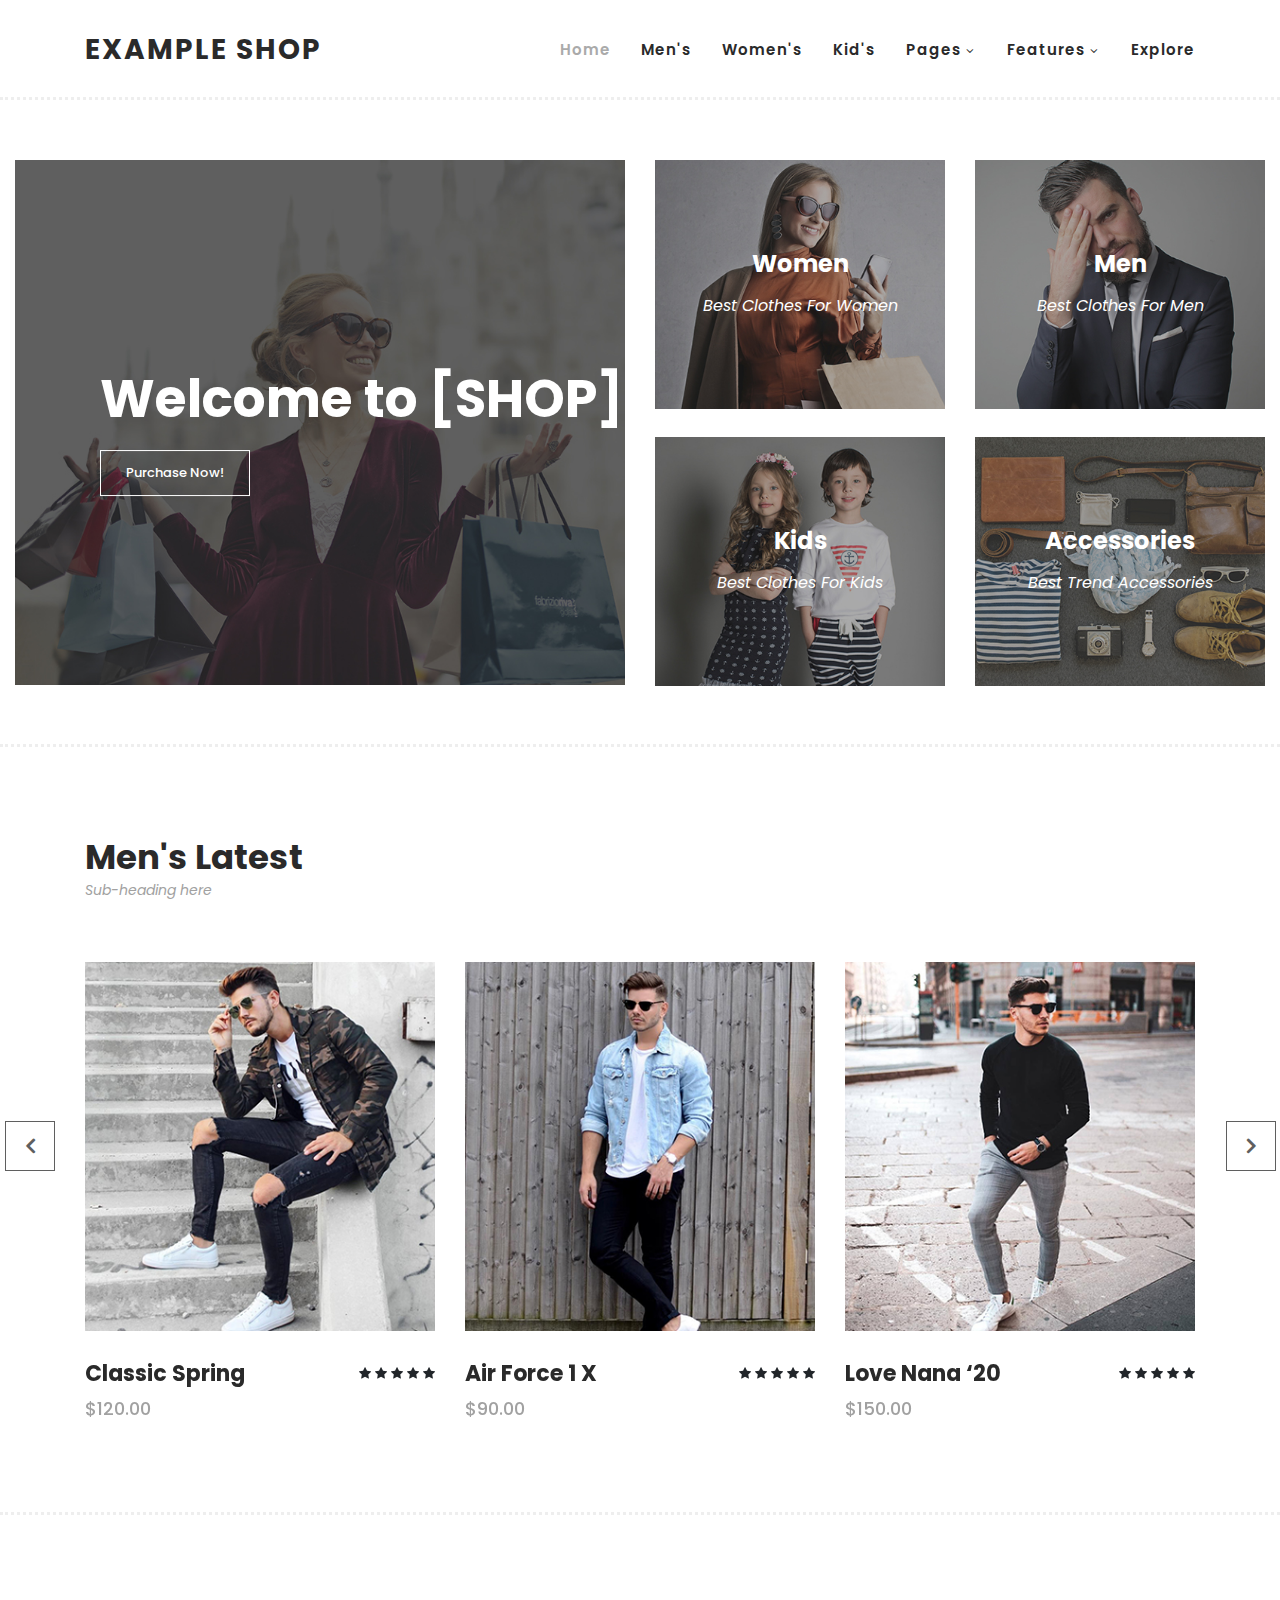
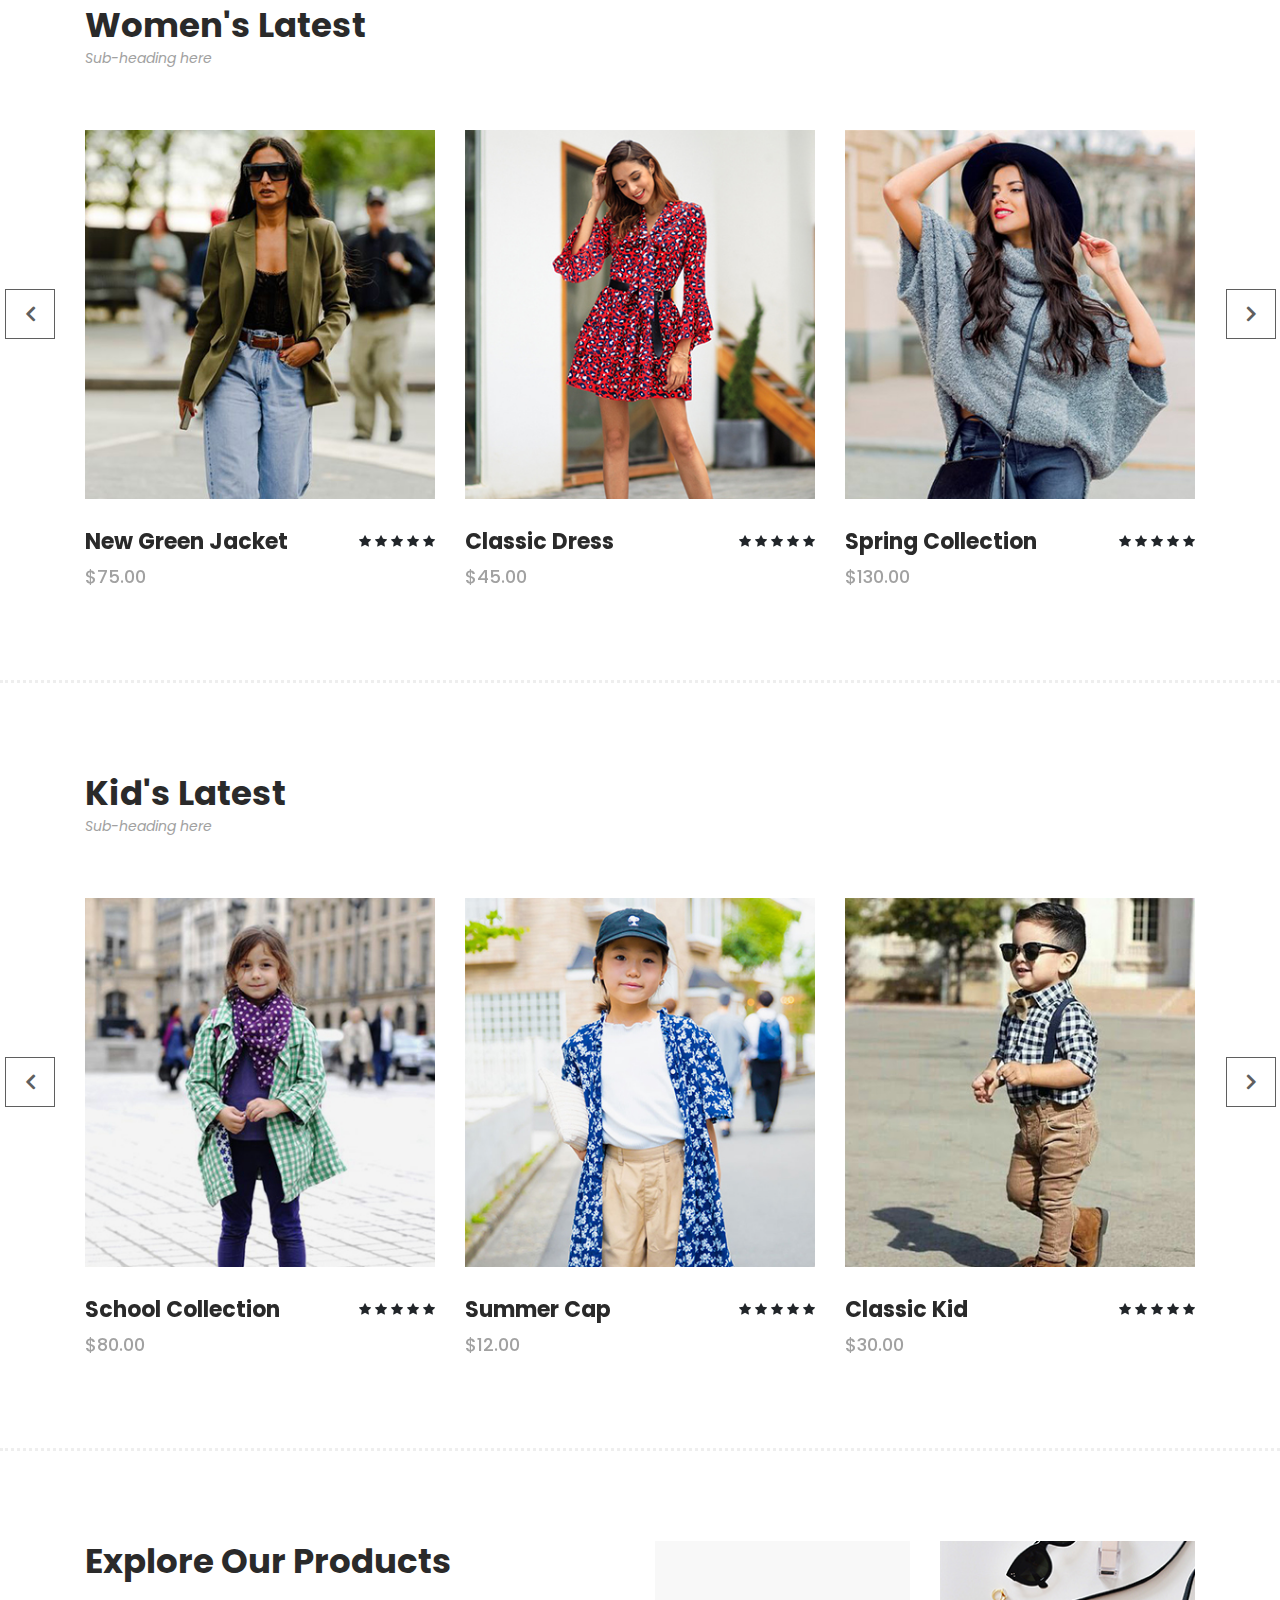
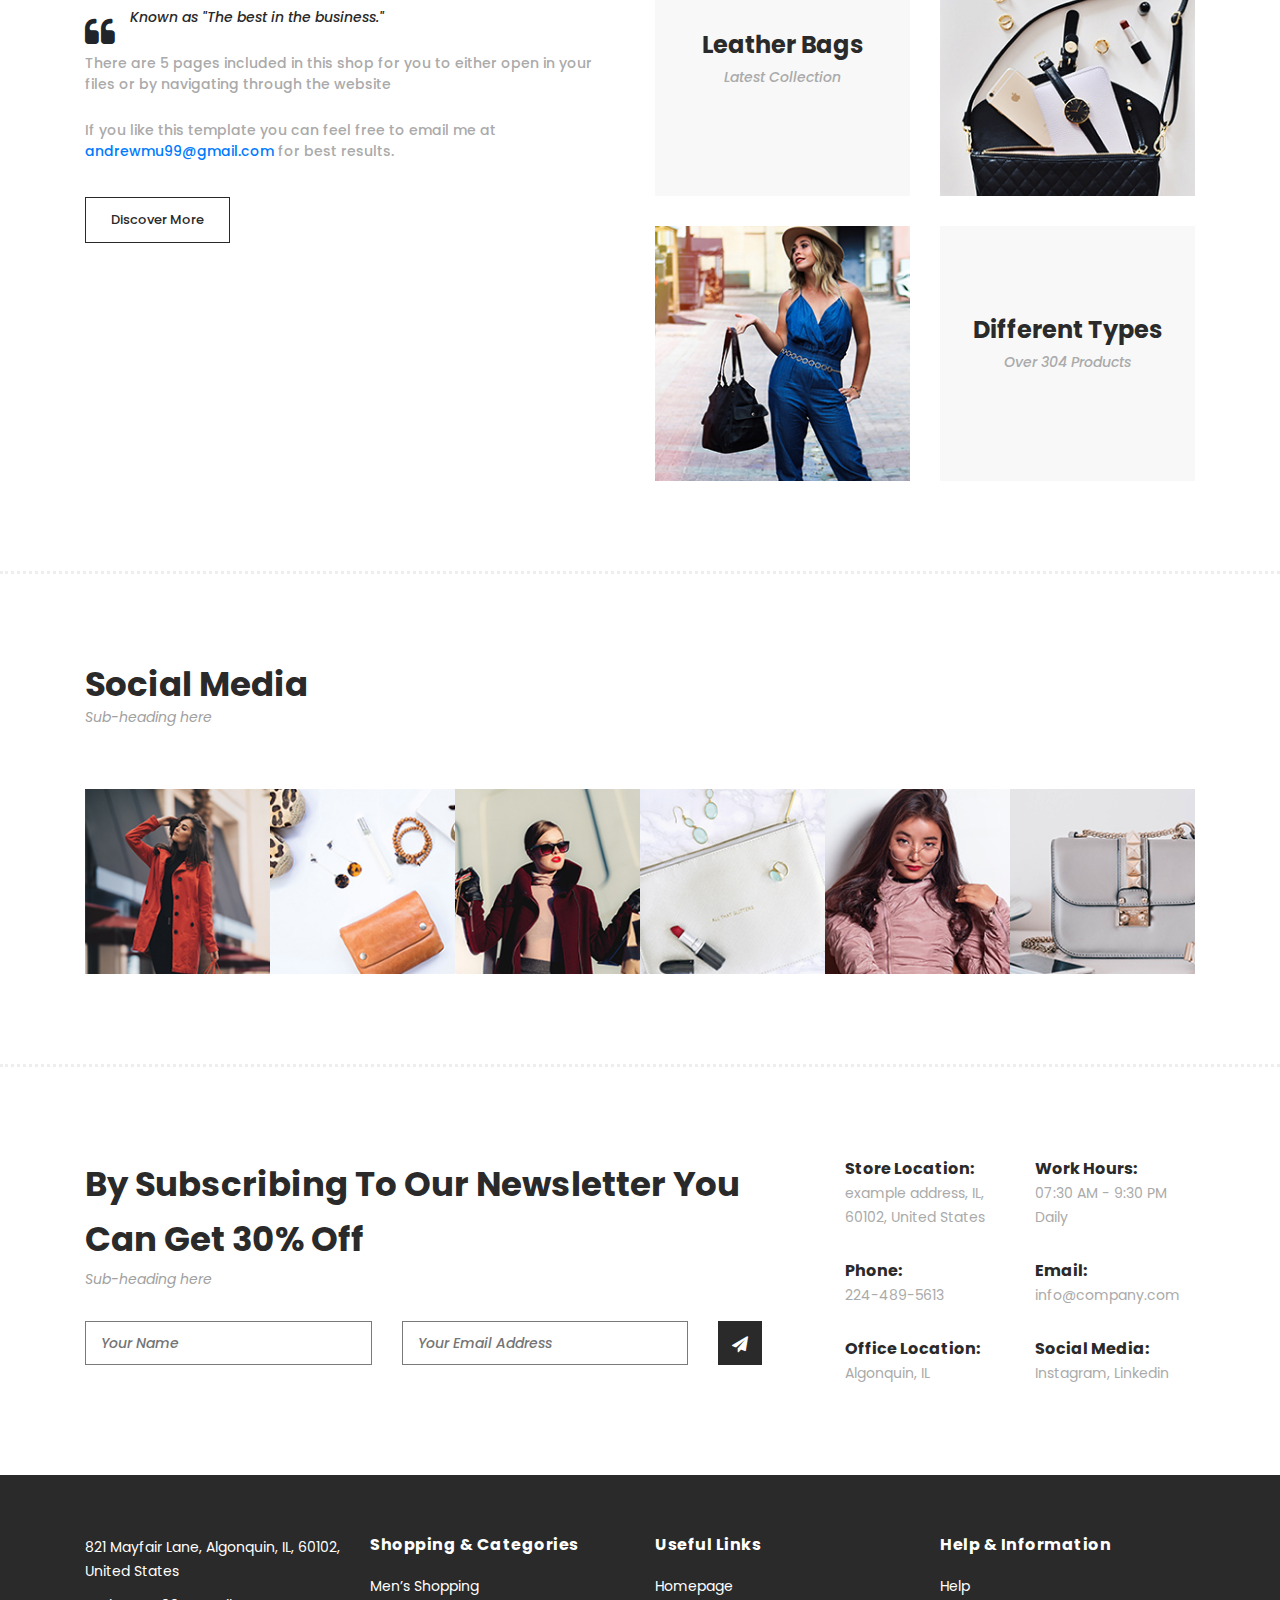
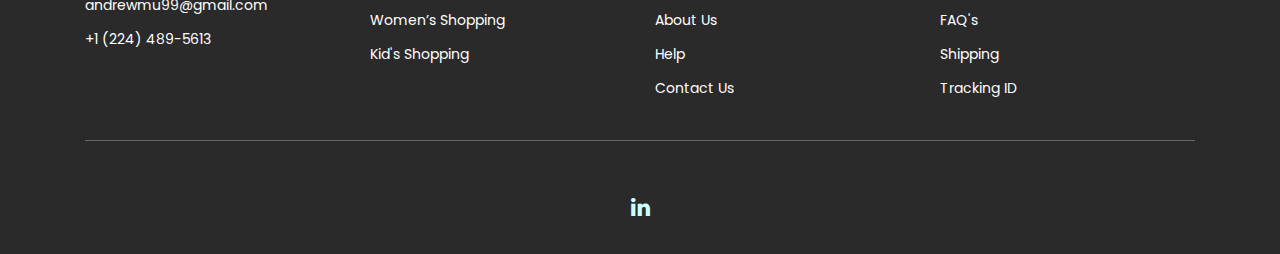
<file: index.html>
<!DOCTYPE html>
<html lang="en">

  <head>

    <meta charset="utf-8">
    <meta name="viewport" content="width=device-width, initial-scale=1, shrink-to-fit=no">
    <meta name="description" content="">
    <meta name="author" content="">
    <link href="https://fonts.googleapis.com/css?family=Poppins:100,200,300,400,500,600,700,800,900&display=swap" rel="stylesheet">

    <title>Example Online Shop Portfolio Project</title>


    <!-- Additional CSS Files -->
    <link rel="stylesheet" type="text/css" href="assets/css/bootstrap.min.css">

    <link rel="stylesheet" type="text/css" href="assets/css/font-awesome.css">

    <link rel="stylesheet" href="assets/css/templatemo-hexashop.css">

    <link rel="stylesheet" href="assets/css/owl-carousel.css">

    <link rel="stylesheet" href="assets/css/lightbox.css">

    </head>

    <body>

    <!-- ***** Preloader Start ***** -->
    <div id="preloader">
        <div class="jumper">
            <div></div>
            <div></div>
            <div></div>
        </div>
    </div>
    <!-- ***** Preloader End ***** -->


    <!-- ***** Header Area Start ***** -->
    <header class="header-area header-sticky">
        <div class="container">
            <div class="row">
                <div class="col-12">
                    <nav class="main-nav">
                        <!-- ***** Logo Start ***** -->
                        <a href="index.html" class="logo">
                          <p> EXAMPLE SHOP</p>
                        </a>
                        <!-- ***** Logo End ***** -->
                        <!-- ***** Menu Start ***** -->
                        <ul class="nav">
                            <li class="scroll-to-section"><a href="#top" class="active">Home</a></li>
                            <li class="scroll-to-section"><a href="#men">Men's</a></li>
                            <li class="scroll-to-section"><a href="#women">Women's</a></li>
                            <li class="scroll-to-section"><a href="#kids">Kid's</a></li>
                            <li class="submenu">
                                <a href="javascript:;">Pages</a>
                                <ul>
                                    <li><a href="about.html">About Us</a></li>
                                    <li><a href="products.html">Products</a></li>
                                    <li><a href="single-product.html">Single Product</a></li>
                                    <li><a href="contact.html">Contact Us</a></li>
                                </ul>
                            </li>
                            <li class="submenu">
                                <a href="javascript:;">Features</a>
                                <ul>
                                    <li><a href="#">Features Page 1</a></li>
                                    <li><a href="#">Features Page 2</a></li>
                                    <li><a href="#">Features Page 3</a></li>
                                    <li><a rel="nofollow" href="https://templatemo.com/page/4" target="_blank">Template Page 4</a></li>
                                </ul>
                            </li>
                            <li class="scroll-to-section"><a href="#explore">Explore</a></li>
                        </ul>
                        <a class='menu-trigger'>
                            <span>Menu</span>
                        </a>
                        <!-- ***** Menu End ***** -->
                    </nav>
                </div>
            </div>
        </div>
    </header>
    <!-- ***** Header Area End ***** -->

    <!-- ***** Main Banner Area Start ***** -->
    <div class="main-banner" id="top">
        <div class="container-fluid">
            <div class="row">
                <div class="col-lg-6">
                    <div class="left-content">
                        <div class="thumb">
                            <div class="inner-content">
                                <h4>Welcome to [SHOP]</h4>

                                <div class="main-border-button">
                                    <a href="#">Purchase Now!</a>
                                </div>
                            </div>
                            <img src="assets/images/left-banner-image.jpg" alt="">
                        </div>
                    </div>
                </div>
                <div class="col-lg-6">
                    <div class="right-content">
                        <div class="row">
                            <div class="col-lg-6">
                                <div class="right-first-image">
                                    <div class="thumb">
                                        <div class="inner-content">
                                            <h4>Women</h4>
                                            <span>Best Clothes For Women</span>
                                        </div>
                                        <div class="hover-content">
                                            <div class="inner">
                                                <h4>Women</h4>
                                                <p>Lorem ipsum dolor sit amet, conservisii ctetur adipiscing elit incid.</p>
                                                <div class="main-border-button">
                                                    <a href="#women">Discover More</a>
                                                </div>
                                            </div>
                                        </div>
                                        <img src="assets/images/baner-right-image-01.jpg">
                                    </div>
                                </div>
                            </div>
                            <div class="col-lg-6">
                                <div class="right-first-image">
                                    <div class="thumb">
                                        <div class="inner-content">
                                            <h4>Men</h4>
                                            <span>Best Clothes For Men</span>
                                        </div>
                                        <div class="hover-content">
                                            <div class="inner">
                                                <h4>Men</h4>
                                                <p>Lorem ipsum dolor sit amet, conservisii ctetur adipiscing elit incid.</p>
                                                <div class="main-border-button">
                                                    <a href="#men">Discover More</a>
                                                </div>
                                            </div>
                                        </div>
                                        <img src="assets/images/baner-right-image-02.jpg">
                                    </div>
                                </div>
                            </div>
                            <div class="col-lg-6">
                                <div class="right-first-image">
                                    <div class="thumb">
                                        <div class="inner-content">
                                            <h4>Kids</h4>
                                            <span>Best Clothes For Kids</span>
                                        </div>
                                        <div class="hover-content">
                                            <div class="inner">
                                                <h4>Kids</h4>
                                                <p>Lorem ipsum dolor sit amet, conservisii ctetur adipiscing elit incid.</p>
                                                <div class="main-border-button">
                                                    <a href="#kids">Discover More</a>
                                                </div>
                                            </div>
                                        </div>
                                        <img src="assets/images/baner-right-image-03.jpg">
                                    </div>
                                </div>
                            </div>
                            <div class="col-lg-6">
                                <div class="right-first-image">
                                    <div class="thumb">
                                        <div class="inner-content">
                                            <h4>Accessories</h4>
                                            <span>Best Trend Accessories</span>
                                        </div>
                                        <div class="hover-content">
                                            <div class="inner">
                                                <h4>Accessories</h4>
                                                <p>Lorem ipsum dolor sit amet, conservisii ctetur adipiscing elit incid.</p>
                                                <div class="main-border-button">
                                                    <a href="#accessories">Discover More</a>
                                                </div>
                                            </div>
                                        </div>
                                        <img src="assets/images/baner-right-image-04.jpg">
                                    </div>
                                </div>
                            </div>
                        </div>
                    </div>
                </div>
            </div>
        </div>
    </div>
    <!-- ***** Main Banner Area End ***** -->

    <!-- ***** Men Area Starts ***** -->
    <section class="section" id="men">
        <div class="container">
            <div class="row">
                <div class="col-lg-6">
                    <div class="section-heading">
                        <h2>Men's Latest</h2>
                        <span>Sub-heading here</span>
                    </div>
                </div>
            </div>
        </div>
        <div class="container">
            <div class="row">
                <div class="col-lg-12">
                    <div class="men-item-carousel">
                        <div class="owl-men-item owl-carousel">
                            <div class="item">
                                <div class="thumb">
                                    <div class="hover-content">
                                        <ul>
                                            <li><a href="single-product.html"><i class="fa fa-eye"></i></a></li>
                                            <li><a href="single-product.html"><i class="fa fa-star"></i></a></li>
                                            <li><a href="single-product.html"><i class="fa fa-shopping-cart"></i></a></li>
                                        </ul>
                                    </div>
                                    <img src="assets/images/men-01.jpg" alt="">
                                </div>
                                <div class="down-content">
                                    <h4>Classic Spring</h4>
                                    <span>$120.00</span>
                                    <ul class="stars">
                                        <li><i class="fa fa-star"></i></li>
                                        <li><i class="fa fa-star"></i></li>
                                        <li><i class="fa fa-star"></i></li>
                                        <li><i class="fa fa-star"></i></li>
                                        <li><i class="fa fa-star"></i></li>
                                    </ul>
                                </div>
                            </div>
                            <div class="item">
                                <div class="thumb">
                                    <div class="hover-content">
                                        <ul>
                                            <li><a href="single-product.html"><i class="fa fa-eye"></i></a></li>
                                            <li><a href="single-product.html"><i class="fa fa-star"></i></a></li>
                                            <li><a href="single-product.html"><i class="fa fa-shopping-cart"></i></a></li>
                                        </ul>
                                    </div>
                                    <img src="assets/images/men-02.jpg" alt="">
                                </div>
                                <div class="down-content">
                                    <h4>Air Force 1 X</h4>
                                    <span>$90.00</span>
                                    <ul class="stars">
                                        <li><i class="fa fa-star"></i></li>
                                        <li><i class="fa fa-star"></i></li>
                                        <li><i class="fa fa-star"></i></li>
                                        <li><i class="fa fa-star"></i></li>
                                        <li><i class="fa fa-star"></i></li>
                                    </ul>
                                </div>
                            </div>
                            <div class="item">
                                <div class="thumb">
                                    <div class="hover-content">
                                        <ul>
                                            <li><a href="single-product.html"><i class="fa fa-eye"></i></a></li>
                                            <li><a href="single-product.html"><i class="fa fa-star"></i></a></li>
                                            <li><a href="single-product.html"><i class="fa fa-shopping-cart"></i></a></li>
                                        </ul>
                                    </div>
                                    <img src="assets/images/men-03.jpg" alt="">
                                </div>
                                <div class="down-content">
                                    <h4>Love Nana ‘20</h4>
                                    <span>$150.00</span>
                                    <ul class="stars">
                                        <li><i class="fa fa-star"></i></li>
                                        <li><i class="fa fa-star"></i></li>
                                        <li><i class="fa fa-star"></i></li>
                                        <li><i class="fa fa-star"></i></li>
                                        <li><i class="fa fa-star"></i></li>
                                    </ul>
                                </div>
                            </div>
                            <div class="item">
                                <div class="thumb">
                                    <div class="hover-content">
                                        <ul>
                                            <li><a href="single-product.html"><i class="fa fa-eye"></i></a></li>
                                            <li><a href="single-product.html"><i class="fa fa-star"></i></a></li>
                                            <li><a href="single-product.html"><i class="fa fa-shopping-cart"></i></a></li>
                                        </ul>
                                    </div>
                                    <img src="assets/images/men-01.jpg" alt="">
                                </div>
                                <div class="down-content">
                                    <h4>Classic Spring</h4>
                                    <span>$120.00</span>
                                    <ul class="stars">
                                        <li><i class="fa fa-star"></i></li>
                                        <li><i class="fa fa-star"></i></li>
                                        <li><i class="fa fa-star"></i></li>
                                        <li><i class="fa fa-star"></i></li>
                                        <li><i class="fa fa-star"></i></li>
                                    </ul>
                                </div>
                            </div>
                        </div>
                    </div>
                </div>
            </div>
        </div>
    </section>
    <!-- ***** Men Area Ends ***** -->

    <!-- ***** Women Area Starts ***** -->
    <section class="section" id="women">
        <div class="container">
            <div class="row">
                <div class="col-lg-6">
                    <div class="section-heading">
                        <h2>Women's Latest</h2>
                        <span>Sub-heading here</span>
                    </div>
                </div>
            </div>
        </div>
        <div class="container">
            <div class="row">
                <div class="col-lg-12">
                    <div class="women-item-carousel">
                        <div class="owl-women-item owl-carousel">
                            <div class="item">
                                <div class="thumb">
                                    <div class="hover-content">
                                        <ul>
                                            <li><a href="single-product.html"><i class="fa fa-eye"></i></a></li>
                                            <li><a href="single-product.html"><i class="fa fa-star"></i></a></li>
                                            <li><a href="single-product.html"><i class="fa fa-shopping-cart"></i></a></li>
                                        </ul>
                                    </div>
                                    <img src="assets/images/women-01.jpg" alt="">
                                </div>
                                <div class="down-content">
                                    <h4>New Green Jacket</h4>
                                    <span>$75.00</span>
                                    <ul class="stars">
                                        <li><i class="fa fa-star"></i></li>
                                        <li><i class="fa fa-star"></i></li>
                                        <li><i class="fa fa-star"></i></li>
                                        <li><i class="fa fa-star"></i></li>
                                        <li><i class="fa fa-star"></i></li>
                                    </ul>
                                </div>
                            </div>
                            <div class="item">
                                <div class="thumb">
                                    <div class="hover-content">
                                        <ul>
                                            <li><a href="single-product.html"><i class="fa fa-eye"></i></a></li>
                                            <li><a href="single-product.html"><i class="fa fa-star"></i></a></li>
                                            <li><a href="single-product.html"><i class="fa fa-shopping-cart"></i></a></li>
                                        </ul>
                                    </div>
                                    <img src="assets/images/women-02.jpg" alt="">
                                </div>
                                <div class="down-content">
                                    <h4>Classic Dress</h4>
                                    <span>$45.00</span>
                                    <ul class="stars">
                                        <li><i class="fa fa-star"></i></li>
                                        <li><i class="fa fa-star"></i></li>
                                        <li><i class="fa fa-star"></i></li>
                                        <li><i class="fa fa-star"></i></li>
                                        <li><i class="fa fa-star"></i></li>
                                    </ul>
                                </div>
                            </div>
                            <div class="item">
                                <div class="thumb">
                                    <div class="hover-content">
                                        <ul>
                                            <li><a href="single-product.html"><i class="fa fa-eye"></i></a></li>
                                            <li><a href="single-product.html"><i class="fa fa-star"></i></a></li>
                                            <li><a href="single-product.html"><i class="fa fa-shopping-cart"></i></a></li>
                                        </ul>
                                    </div>
                                    <img src="assets/images/women-03.jpg" alt="">
                                </div>
                                <div class="down-content">
                                    <h4>Spring Collection</h4>
                                    <span>$130.00</span>
                                    <ul class="stars">
                                        <li><i class="fa fa-star"></i></li>
                                        <li><i class="fa fa-star"></i></li>
                                        <li><i class="fa fa-star"></i></li>
                                        <li><i class="fa fa-star"></i></li>
                                        <li><i class="fa fa-star"></i></li>
                                    </ul>
                                </div>
                            </div>
                            <div class="item">
                                <div class="thumb">
                                    <div class="hover-content">
                                        <ul>
                                            <li><a href="single-product.html"><i class="fa fa-eye"></i></a></li>
                                            <li><a href="single-product.html"><i class="fa fa-star"></i></a></li>
                                            <li><a href="single-product.html"><i class="fa fa-shopping-cart"></i></a></li>
                                        </ul>
                                    </div>
                                    <img src="assets/images/women-01.jpg" alt="">
                                </div>
                                <div class="down-content">
                                    <h4>Classic Spring</h4>
                                    <span>$120.00</span>
                                    <ul class="stars">
                                        <li><i class="fa fa-star"></i></li>
                                        <li><i class="fa fa-star"></i></li>
                                        <li><i class="fa fa-star"></i></li>
                                        <li><i class="fa fa-star"></i></li>
                                        <li><i class="fa fa-star"></i></li>
                                    </ul>
                                </div>
                            </div>
                        </div>
                    </div>
                </div>
            </div>
        </div>
    </section>
    <!-- ***** Women Area Ends ***** -->

    <!-- ***** Kids Area Starts ***** -->
    <section class="section" id="kids">
        <div class="container">
            <div class="row">
                <div class="col-lg-6">
                    <div class="section-heading">
                        <h2>Kid's Latest</h2>
                        <span>Sub-heading here</span>
                    </div>
                </div>
            </div>
        </div>
        <div class="container">
            <div class="row">
                <div class="col-lg-12">
                    <div class="kid-item-carousel">
                        <div class="owl-kid-item owl-carousel">
                            <div class="item">
                                <div class="thumb">
                                    <div class="hover-content">
                                        <ul>
                                            <li><a href="single-product.html"><i class="fa fa-eye"></i></a></li>
                                            <li><a href="single-product.html"><i class="fa fa-star"></i></a></li>
                                            <li><a href="single-product.html"><i class="fa fa-shopping-cart"></i></a></li>
                                        </ul>
                                    </div>
                                    <img src="assets/images/kid-01.jpg" alt="">
                                </div>
                                <div class="down-content">
                                    <h4>School Collection</h4>
                                    <span>$80.00</span>
                                    <ul class="stars">
                                        <li><i class="fa fa-star"></i></li>
                                        <li><i class="fa fa-star"></i></li>
                                        <li><i class="fa fa-star"></i></li>
                                        <li><i class="fa fa-star"></i></li>
                                        <li><i class="fa fa-star"></i></li>
                                    </ul>
                                </div>
                            </div>
                            <div class="item">
                                <div class="thumb">
                                    <div class="hover-content">
                                        <ul>
                                            <li><a href="single-product.html"><i class="fa fa-eye"></i></a></li>
                                            <li><a href="single-product.html"><i class="fa fa-star"></i></a></li>
                                            <li><a href="single-product.html"><i class="fa fa-shopping-cart"></i></a></li>
                                        </ul>
                                    </div>
                                    <img src="assets/images/kid-02.jpg" alt="">
                                </div>
                                <div class="down-content">
                                    <h4>Summer Cap</h4>
                                    <span>$12.00</span>
                                    <ul class="stars">
                                        <li><i class="fa fa-star"></i></li>
                                        <li><i class="fa fa-star"></i></li>
                                        <li><i class="fa fa-star"></i></li>
                                        <li><i class="fa fa-star"></i></li>
                                        <li><i class="fa fa-star"></i></li>
                                    </ul>
                                </div>
                            </div>
                            <div class="item">
                                <div class="thumb">
                                    <div class="hover-content">
                                        <ul>
                                            <li><a href="single-product.html"><i class="fa fa-eye"></i></a></li>
                                            <li><a href="single-product.html"><i class="fa fa-star"></i></a></li>
                                            <li><a href="single-product.html"><i class="fa fa-shopping-cart"></i></a></li>
                                        </ul>
                                    </div>
                                    <img src="assets/images/kid-03.jpg" alt="">
                                </div>
                                <div class="down-content">
                                    <h4>Classic Kid</h4>
                                    <span>$30.00</span>
                                    <ul class="stars">
                                        <li><i class="fa fa-star"></i></li>
                                        <li><i class="fa fa-star"></i></li>
                                        <li><i class="fa fa-star"></i></li>
                                        <li><i class="fa fa-star"></i></li>
                                        <li><i class="fa fa-star"></i></li>
                                    </ul>
                                </div>
                            </div>
                            <div class="item">
                                <div class="thumb">
                                    <div class="hover-content">
                                        <ul>
                                            <li><a href="single-product.html"><i class="fa fa-eye"></i></a></li>
                                            <li><a href="single-product.html"><i class="fa fa-star"></i></a></li>
                                            <li><a href="single-product.html"><i class="fa fa-shopping-cart"></i></a></li>
                                        </ul>
                                    </div>
                                    <img src="assets/images/kid-01.jpg" alt="">
                                </div>
                                <div class="down-content">
                                    <h4>Classic Spring</h4>
                                    <span>$120.00</span>
                                    <ul class="stars">
                                        <li><i class="fa fa-star"></i></li>
                                        <li><i class="fa fa-star"></i></li>
                                        <li><i class="fa fa-star"></i></li>
                                        <li><i class="fa fa-star"></i></li>
                                        <li><i class="fa fa-star"></i></li>
                                    </ul>
                                </div>
                            </div>
                        </div>
                    </div>
                </div>
            </div>
        </div>
    </section>
    <!-- ***** Kids Area Ends ***** -->

    <!-- ***** Explore Area Starts ***** -->
    <section class="section" id="explore">
        <div class="container">
            <div class="row">
                <div class="col-lg-6">
                    <div class="left-content">
                        <h2>Explore Our Products</h2>

                        <div class="quote">
                            <i class="fa fa-quote-left"></i><p>Known as "The best in the business."</p>
                        </div>
                        <p>There are 5 pages included in this shop for you to either open in your files or by navigating through the website</p>
                        <p>If you like this template you can feel free to email me at <a rel="nofollow" href="mailto::andrewmu99@gmail.com" target="_blank">andrewmu99@gmail.com </a>for best results.</p>
                        <div class="main-border-button">
                            <a href="products.html">Discover More</a>
                        </div>
                    </div>
                </div>
                <div class="col-lg-6">
                    <div class="right-content">
                        <div class="row">
                            <div class="col-lg-6">
                                <div class="leather">
                                    <h4>Leather Bags</h4>
                                    <span>Latest Collection</span>
                                </div>
                            </div>
                            <div class="col-lg-6">
                                <div class="first-image">
                                    <img src="assets/images/explore-image-01.jpg" alt="">
                                </div>
                            </div>
                            <div class="col-lg-6">
                                <div class="second-image">
                                    <img src="assets/images/explore-image-02.jpg" alt="">
                                </div>
                            </div>
                            <div class="col-lg-6">
                                <div class="types">
                                    <h4>Different Types</h4>
                                    <span>Over 304 Products</span>
                                </div>
                            </div>
                        </div>
                    </div>
                </div>
            </div>
        </div>
    </section>
    <!-- ***** Explore Area Ends ***** -->

    <!-- ***** Social Area Starts ***** -->
    <section class="section" id="social">
        <div class="container">
            <div class="row">
                <div class="col-lg-12">
                    <div class="section-heading">
                        <h2>Social Media</h2>
                        <span>Sub-heading here</span>
                    </div>
                </div>
            </div>
        </div>
        <div class="container">
            <div class="row images">
                <div class="col-2">
                    <div class="thumb">
                        <div class="icon">
                            <a href="http://instagram.com">
                                <h6>Fashion</h6>
                                <i class="fa fa-instagram"></i>
                            </a>
                        </div>
                        <img src="assets/images/instagram-01.jpg" alt="">
                    </div>
                </div>
                <div class="col-2">
                    <div class="thumb">
                        <div class="icon">
                            <a href="http://instagram.com">
                                <h6>New</h6>
                                <i class="fa fa-instagram"></i>
                            </a>
                        </div>
                        <img src="assets/images/instagram-02.jpg" alt="">
                    </div>
                </div>
                <div class="col-2">
                    <div class="thumb">
                        <div class="icon">
                            <a href="http://instagram.com">
                                <h6>Brand</h6>
                                <i class="fa fa-instagram"></i>
                            </a>
                        </div>
                        <img src="assets/images/instagram-03.jpg" alt="">
                    </div>
                </div>
                <div class="col-2">
                    <div class="thumb">
                        <div class="icon">
                            <a href="http://instagram.com">
                                <h6>Makeup</h6>
                                <i class="fa fa-instagram"></i>
                            </a>
                        </div>
                        <img src="assets/images/instagram-04.jpg" alt="">
                    </div>
                </div>
                <div class="col-2">
                    <div class="thumb">
                        <div class="icon">
                            <a href="http://instagram.com">
                                <h6>Leather</h6>
                                <i class="fa fa-instagram"></i>
                            </a>
                        </div>
                        <img src="assets/images/instagram-05.jpg" alt="">
                    </div>
                </div>
                <div class="col-2">
                    <div class="thumb">
                        <div class="icon">
                            <a href="http://instagram.com">
                                <h6>Bag</h6>
                                <i class="fa fa-instagram"></i>
                            </a>
                        </div>
                        <img src="assets/images/instagram-06.jpg" alt="">
                    </div>
                </div>
            </div>
        </div>
    </section>
    <!-- ***** Social Area Ends ***** -->

    <!-- ***** Subscribe Area Starts ***** -->
    <div class="subscribe">
        <div class="container">
            <div class="row">
                <div class="col-lg-8">
                    <div class="section-heading">
                        <h2>By Subscribing To Our Newsletter You Can Get 30% Off</h2>
                        <span>Sub-heading here</span>
                    </div>
                    <form id="subscribe" action="" method="get">
                        <div class="row">
                          <div class="col-lg-5">
                            <fieldset>
                              <input name="name" type="text" id="name" placeholder="Your Name" required="">
                            </fieldset>
                          </div>
                          <div class="col-lg-5">
                            <fieldset>
                              <input name="email" type="text" id="email" pattern="[^ @]*@[^ @]*" placeholder="Your Email Address" required="">
                            </fieldset>
                          </div>
                          <div class="col-lg-2">
                            <fieldset>
                              <button type="submit" id="form-submit" class="main-dark-button"><i class="fa fa-paper-plane"></i></button>
                            </fieldset>
                          </div>
                        </div>
                    </form>
                </div>
                <div class="col-lg-4">
                    <div class="row">
                        <div class="col-6">
                            <ul>
                                <li>Store Location:<br><span>example address, IL, 60102, United States</span></li>
                                <li>Phone:<br><span>224-489-5613</span></li>
                                <li>Office Location:<br><span>Algonquin, IL</span></li>
                            </ul>
                        </div>
                        <div class="col-6">
                            <ul>
                                <li>Work Hours:<br><span>07:30 AM - 9:30 PM Daily</span></li>
                                <li>Email:<br><span>info@company.com</span></li>
                                <li>Social Media:<br><span><a href="https://www.instagram.com">Instagram</a>, <a href="https://www.linkedin.com/in/andrew-muston-b2485b1b6">Linkedin</a></span></li>
                            </ul>
                        </div>
                    </div>
                </div>
            </div>
        </div>
    </div>
    <!-- ***** Subscribe Area Ends ***** -->

    <!-- ***** Footer Start ***** -->
    <footer>
        <div class="container">
            <div class="row">
                <div class="col-lg-3">
                    <div class="first-item">
                        <ul>
                            <li><a href="#">821 Mayfair Lane, Algonquin, IL, 60102, United States</a></li>
                            <li><a href="mailto::andrewmu99@gmail.com">andrewmu99@gmail.com</a></li>
                            <li><a href="#">+1 (224) 489-5613</a></li>
                        </ul>
                    </div>
                </div>
                <div class="col-lg-3">
                    <h4>Shopping &amp; Categories</h4>
                    <ul>
                        <li><a href="#">Men’s Shopping</a></li>
                        <li><a href="#">Women’s Shopping</a></li>
                        <li><a href="#">Kid's Shopping</a></li>
                    </ul>
                </div>
                <div class="col-lg-3">
                    <h4>Useful Links</h4>
                    <ul>
                        <li><a href="#">Homepage</a></li>
                        <li><a href="#">About Us</a></li>
                        <li><a href="#">Help</a></li>
                        <li><a href="#">Contact Us</a></li>
                    </ul>
                </div>
                <div class="col-lg-3">
                    <h4>Help &amp; Information</h4>
                    <ul>
                        <li><a href="#">Help</a></li>
                        <li><a href="#">FAQ's</a></li>
                        <li><a href="#">Shipping</a></li>
                        <li><a href="#">Tracking ID</a></li>
                    </ul>
                </div>
                <div class="col-lg-12">
                    <div class="under-footer">
                        <ul>
                            <li><a href="https://www.linkedin.com/in/andrew-muston-b2485b1b6"><i class="fa fa-linkedin"></i></a></li>
                        </ul>
                    </div>
                </div>
            </div>
        </div>
    </footer>


    <!-- jQuery -->
    <script src="assets/js/jquery-2.1.0.min.js"></script>

    <!-- Bootstrap -->
    <script src="assets/js/popper.js"></script>
    <script src="assets/js/bootstrap.min.js"></script>

    <!-- Plugins -->
    <script src="assets/js/owl-carousel.js"></script>
    <script src="assets/js/accordions.js"></script>
    <script src="assets/js/datepicker.js"></script>
    <script src="assets/js/scrollreveal.min.js"></script>
    <script src="assets/js/waypoints.min.js"></script>
    <script src="assets/js/jquery.counterup.min.js"></script>
    <script src="assets/js/imgfix.min.js"></script>
    <script src="assets/js/slick.js"></script>
    <script src="assets/js/lightbox.js"></script>
    <script src="assets/js/isotope.js"></script>

    <!-- Global Init -->
    <script src="assets/js/custom.js"></script>

    <script>

        $(function() {
            var selectedClass = "";
            $("p").click(function(){
            selectedClass = $(this).attr("data-rel");
            $("#portfolio").fadeTo(50, 0.1);
                $("#portfolio div").not("."+selectedClass).fadeOut();
            setTimeout(function() {
              $("."+selectedClass).fadeIn();
              $("#portfolio").fadeTo(50, 1);
            }, 500);

            });
        });

    </script>

  </body>
</html>
</file>
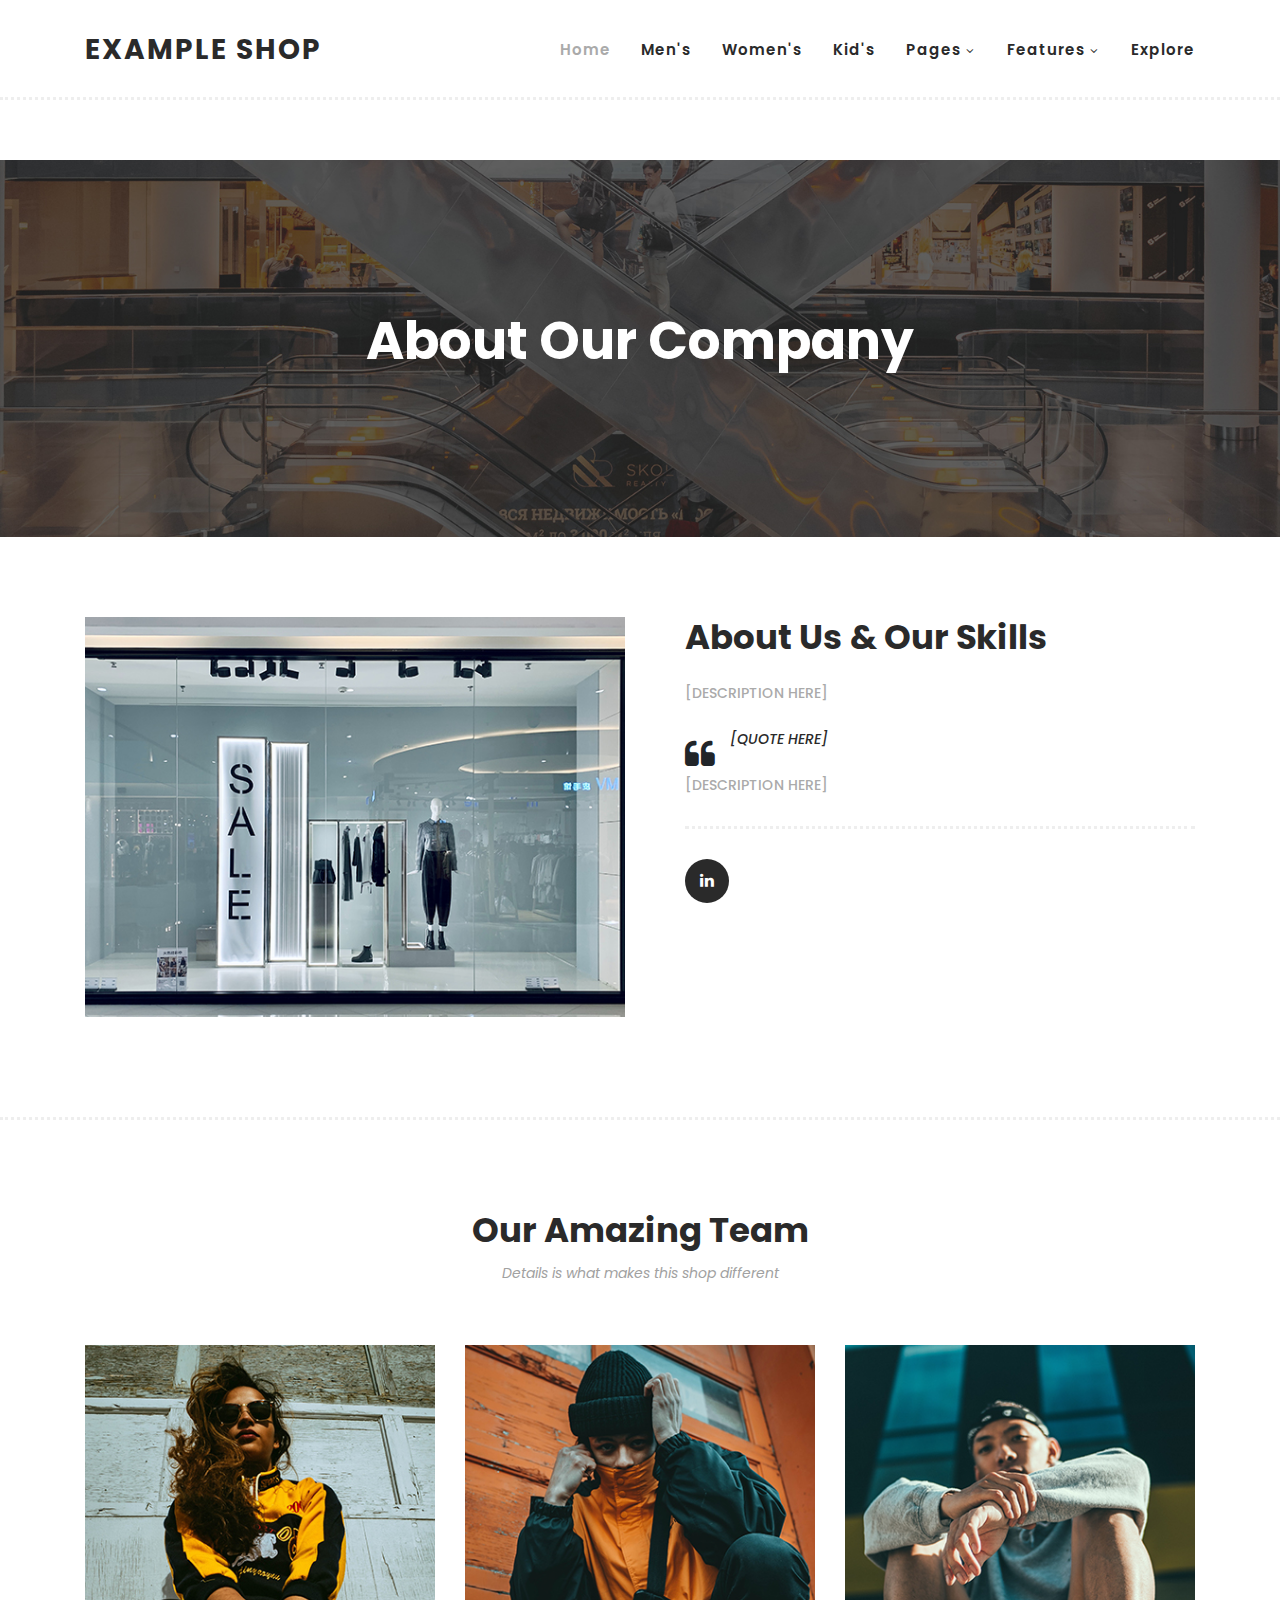
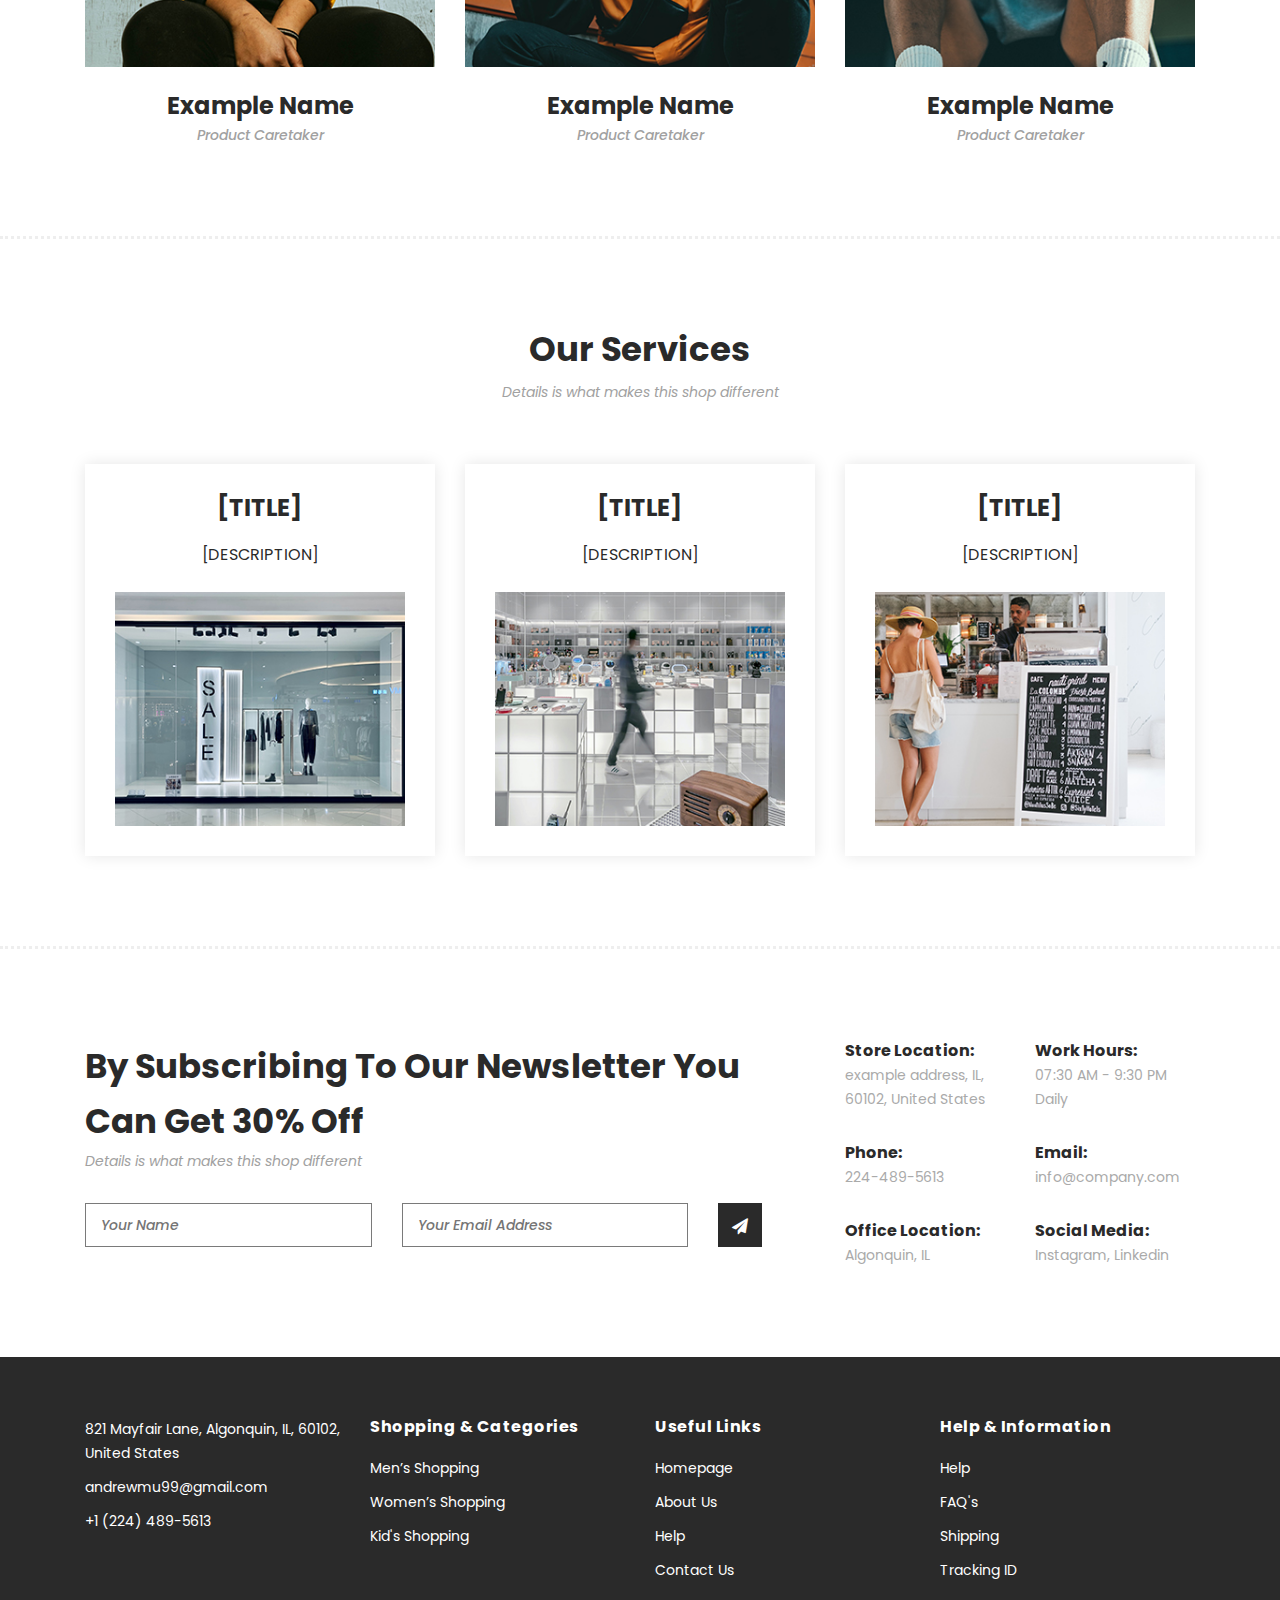
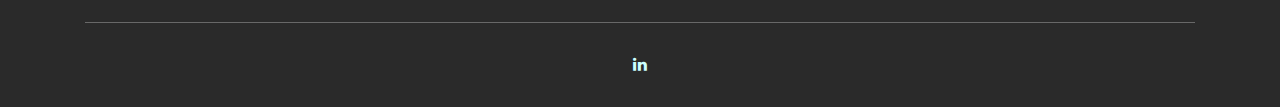
<file: about.html>
<!DOCTYPE html>
<html lang="en">

  <head>

    <meta charset="utf-8">
    <meta name="viewport" content="width=device-width, initial-scale=1, shrink-to-fit=no">
    <meta name="description" content="">
    <meta name="author" content="">
    <link href="https://fonts.googleapis.com/css?family=Poppins:100,200,300,400,500,600,700,800,900&display=swap" rel="stylesheet">

    <title>About Page</title>


    <!-- Additional CSS Files -->
    <link rel="stylesheet" type="text/css" href="assets/css/bootstrap.min.css">

    <link rel="stylesheet" type="text/css" href="assets/css/font-awesome.css">

    <link rel="stylesheet" href="assets/css/templatemo-hexashop.css">

    <link rel="stylesheet" href="assets/css/owl-carousel.css">

    <link rel="stylesheet" href="assets/css/lightbox.css">

    </head>

    <body>

    <!-- ***** Preloader Start ***** -->
    <div id="preloader">
        <div class="jumper">
            <div></div>
            <div></div>
            <div></div>
        </div>
    </div>
    <!-- ***** Preloader End ***** -->


    <!-- ***** Header Area Start ***** -->
    <header class="header-area header-sticky">
        <div class="container">
            <div class="row">
                <div class="col-12">
                    <nav class="main-nav">
                        <!-- ***** Logo Start ***** -->
                        <a href="index.html" class="logo">
                            <p>Example Shop</p>
                        </a>
                        <!-- ***** Logo End ***** -->
                        <!-- ***** Menu Start ***** -->
                        <ul class="nav">
                            <li class="scroll-to-section"><a href="index.html" class="active">Home</a></li>
                            <li class="scroll-to-section"><a href="index.html">Men's</a></li>
                            <li class="scroll-to-section"><a href="index.html">Women's</a></li>
                            <li class="scroll-to-section"><a href="index.html">Kid's</a></li>
                            <li class="submenu">
                                <a href="javascript:;">Pages</a>
                                <ul>
                                    <li><a href="about.html">About Us</a></li>
                                    <li><a href="products.html">Products</a></li>
                                    <li><a href="single-product.html">Single Product</a></li>
                                    <li><a href="contact.html">Contact Us</a></li>
                                </ul>
                            </li>
                            <li class="submenu">
                                <a href="javascript:;">Features</a>
                                <ul>
                                    <li><a href="#">Features Page 1</a></li>
                                    <li><a href="#">Features Page 2</a></li>
                                    <li><a href="#">Features Page 3</a></li>
                                    <li><a rel="nofollow" href="https://templatemo.com/page/4" target="_blank">Template Page 4</a></li>
                                </ul>
                            </li>
                            <li class="scroll-to-section"><a href="index.html">Explore</a></li>
                        </ul>
                        <a class='menu-trigger'>
                            <span>Menu</span>
                        </a>
                        <!-- ***** Menu End ***** -->
                    </nav>
                </div>
            </div>
        </div>
    </header>
    <!-- ***** Header Area End ***** -->

    <!-- ***** Main Banner Area Start ***** -->
    <div class="page-heading about-page-heading" id="top">
        <div class="container">
            <div class="row">
                <div class="col-lg-12">
                    <div class="inner-content">
                        <h2>About Our Company</h2>
                    </div>
                </div>
            </div>
        </div>
    </div>
    <!-- ***** Main Banner Area End ***** -->

    <!-- ***** About Area Starts ***** -->
    <div class="about-us">
        <div class="container">
            <div class="row">
                <div class="col-lg-6">
                    <div class="left-image">
                        <img src="assets/images/about-left-image.jpg" alt="">
                    </div>
                </div>
                <div class="col-lg-6">
                    <div class="right-content">
                        <h4>About Us &amp; Our Skills</h4>
                        <span>[DESCRIPTION HERE]</span>
                        <div class="quote">
                            <i class="fa fa-quote-left"></i><p>[QUOTE HERE]</p>
                        </div>
                        <p>[DESCRIPTION HERE]</p>
                        <ul>
                            <li><a href="https://www.linkedin.com/in/andrew-muston-b2485b1b6"><i class="fa fa-linkedin"></i></a></li>
                        </ul>
                    </div>
                </div>
            </div>
        </div>
    </div>
    <!-- ***** About Area Ends ***** -->

    <!-- ***** Our Team Area Starts ***** -->
    <section class="our-team">
        <div class="container">
            <div class="row">
                <div class="col-lg-12">
                    <div class="section-heading">
                        <h2>Our Amazing Team</h2>
                        <span>Details is what makes this shop different</span>
                    </div>
                </div>
                <div class="col-lg-4">
                    <div class="team-item">
                        <div class="thumb">
                            <div class="hover-effect">
                                <div class="inner-content">
                                    <ul>
                                        <li><a href="#"><i class="fa fa-facebook"></i></a></li>
                                        <li><a href="#"><i class="fa fa-twitter"></i></a></li>
                                        <li><a href="#"><i class="fa fa-linkedin"></i></a></li>
                                        <li><a href="#"><i class="fa fa-behance"></i></a></li>
                                    </ul>
                                </div>
                            </div>
                            <img src="assets/images/team-member-01.jpg">
                        </div>
                        <div class="down-content">
                            <h4>Example Name</h4>
                            <span>Product Caretaker</span>
                        </div>
                    </div>
                </div>
                <div class="col-lg-4">
                    <div class="team-item">
                        <div class="thumb">
                            <div class="hover-effect">
                                <div class="inner-content">
                                    <ul>
                                        <li><a href="#"><i class="fa fa-facebook"></i></a></li>
                                        <li><a href="#"><i class="fa fa-twitter"></i></a></li>
                                        <li><a href="#"><i class="fa fa-linkedin"></i></a></li>
                                        <li><a href="#"><i class="fa fa-behance"></i></a></li>
                                    </ul>
                                </div>
                            </div>
                            <img src="assets/images/team-member-02.jpg">
                        </div>
                        <div class="down-content">
                            <h4>Example Name</h4>
                            <span>Product Caretaker</span>
                        </div>
                    </div>
                </div>
                <div class="col-lg-4">
                    <div class="team-item">
                        <div class="thumb">
                            <div class="hover-effect">
                                <div class="inner-content">
                                    <ul>
                                        <li><a href="#"><i class="fa fa-facebook"></i></a></li>
                                        <li><a href="#"><i class="fa fa-twitter"></i></a></li>
                                        <li><a href="#"><i class="fa fa-linkedin"></i></a></li>
                                        <li><a href="#"><i class="fa fa-behance"></i></a></li>
                                    </ul>
                                </div>
                            </div>
                            <img src="assets/images/team-member-03.jpg">
                        </div>
                        <div class="down-content">
                            <h4>Example Name</h4>
                            <span>Product Caretaker</span>
                        </div>
                    </div>
                </div>
            </div>
        </div>
    </section>
    <!-- ***** Our Team Area Ends ***** -->

    <!-- ***** Services Area Starts ***** -->
    <section class="our-services">
        <div class="container">
            <div class="row">
                <div class="col-lg-12">
                    <div class="section-heading">
                        <h2>Our Services</h2>
                        <span>Details is what makes this shop different</span>
                    </div>
                </div>
                <div class="col-lg-4">
                    <div class="service-item">
                        <h4>[TITLE]</h4>
                        <p>[DESCRIPTION]</p>
                        <img src="assets/images/service-01.jpg" alt="">
                    </div>
                </div>
                <div class="col-lg-4">
                    <div class="service-item">
                        <h4>[TITLE]</h4>
                        <p>[DESCRIPTION]</p>
                        <img src="assets/images/service-02.jpg" alt="">
                    </div>
                </div>
                <div class="col-lg-4">
                    <div class="service-item">
                        <h4>[TITLE]</h4>
                        <p>[DESCRIPTION]</p>
                        <img src="assets/images/service-03.jpg" alt="">
                    </div>
                </div>
            </div>
        </div>
    </section>
    <!-- ***** Services Area Ends ***** -->

    <!-- ***** Subscribe Area Starts ***** -->
    <div class="subscribe">
        <div class="container">
            <div class="row">
                <div class="col-lg-8">
                    <div class="section-heading">
                        <h2>By Subscribing To Our Newsletter You Can Get 30% Off</h2>
                        <span>Details is what makes this shop different</span>
                    </div>
                    <form id="subscribe" action="" method="get">
                        <div class="row">
                          <div class="col-lg-5">
                            <fieldset>
                              <input name="name" type="text" id="name" placeholder="Your Name" required="">
                            </fieldset>
                          </div>
                          <div class="col-lg-5">
                            <fieldset>
                              <input name="email" type="text" id="email" pattern="[^ @]*@[^ @]*" placeholder="Your Email Address" required="">
                            </fieldset>
                          </div>
                          <div class="col-lg-2">
                            <fieldset>
                              <button type="submit" id="form-submit" class="main-dark-button"><i class="fa fa-paper-plane"></i></button>
                            </fieldset>
                          </div>
                        </div>
                    </form>
                </div>
                <div class="col-lg-4">
                    <div class="row">
                        <div class="col-6">
                            <ul>
                                <li>Store Location:<br><span>example address, IL, 60102, United States</span></li>
                                <li>Phone:<br><span>224-489-5613</span></li>
                                <li>Office Location:<br><span>Algonquin, IL</span></li>
                            </ul>
                        </div>
                        <div class="col-6">
                            <ul>
                                <li>Work Hours:<br><span>07:30 AM - 9:30 PM Daily</span></li>
                                <li>Email:<br><span>info@company.com</span></li>
                                <li>Social Media:<br><span><a href="https://www.instagram.com">Instagram</a>, <a href="https://www.linkedin.com/in/andrew-muston-b2485b1b6">Linkedin</a></span></li>
                            </ul>
                        </div>
                    </div>
                </div>
            </div>
        </div>
    </div>
    <!-- ***** Subscribe Area Ends ***** -->

    <!-- ***** Footer Start ***** -->
    <footer>
        <div class="container">
            <div class="row">
                <div class="col-lg-3">
                    <div class="first-item">
                        <ul>
                          <li><a href="#">821 Mayfair Lane, Algonquin, IL, 60102, United States</a></li>
                          <li><a href="mailto::andrewmu99@gmail.com">andrewmu99@gmail.com</a></li>
                          <li><a href="#">+1 (224) 489-5613</a></li>
                        </ul>
                    </div>
                </div>
                <div class="col-lg-3">
                    <h4>Shopping &amp; Categories</h4>
                    <ul>
                        <li><a href="#">Men’s Shopping</a></li>
                        <li><a href="#">Women’s Shopping</a></li>
                        <li><a href="#">Kid's Shopping</a></li>
                    </ul>
                </div>
                <div class="col-lg-3">
                    <h4>Useful Links</h4>
                    <ul>
                        <li><a href="#">Homepage</a></li>
                        <li><a href="#">About Us</a></li>
                        <li><a href="#">Help</a></li>
                        <li><a href="#">Contact Us</a></li>
                    </ul>
                </div>
                <div class="col-lg-3">
                    <h4>Help &amp; Information</h4>
                    <ul>
                        <li><a href="#">Help</a></li>
                        <li><a href="#">FAQ's</a></li>
                        <li><a href="#">Shipping</a></li>
                        <li><a href="#">Tracking ID</a></li>
                    </ul>
                </div>
                <div class="col-lg-12">
                    <div class="under-footer">
                            <li><a href="https://www.linkedin.com/in/andrew-muston-b2485b1b6"><i class="fa fa-linkedin"></i></a></li>
                        </ul>
                    </div>
                </div>
            </div>
        </div>
    </footer>


    <!-- jQuery -->
    <script src="assets/js/jquery-2.1.0.min.js"></script>

    <!-- Bootstrap -->
    <script src="assets/js/popper.js"></script>
    <script src="assets/js/bootstrap.min.js"></script>

    <!-- Plugins -->
    <script src="assets/js/owl-carousel.js"></script>
    <script src="assets/js/accordions.js"></script>
    <script src="assets/js/datepicker.js"></script>
    <script src="assets/js/scrollreveal.min.js"></script>
    <script src="assets/js/waypoints.min.js"></script>
    <script src="assets/js/jquery.counterup.min.js"></script>
    <script src="assets/js/imgfix.min.js"></script>
    <script src="assets/js/slick.js"></script>
    <script src="assets/js/lightbox.js"></script>
    <script src="assets/js/isotope.js"></script>

    <!-- Global Init -->
    <script src="assets/js/custom.js"></script>

    <script>

        $(function() {
            var selectedClass = "";
            $("p").click(function(){
            selectedClass = $(this).attr("data-rel");
            $("#portfolio").fadeTo(50, 0.1);
                $("#portfolio div").not("."+selectedClass).fadeOut();
            setTimeout(function() {
              $("."+selectedClass).fadeIn();
              $("#portfolio").fadeTo(50, 1);
            }, 500);

            });
        });

    </script>

  </body>

</html>
</file>
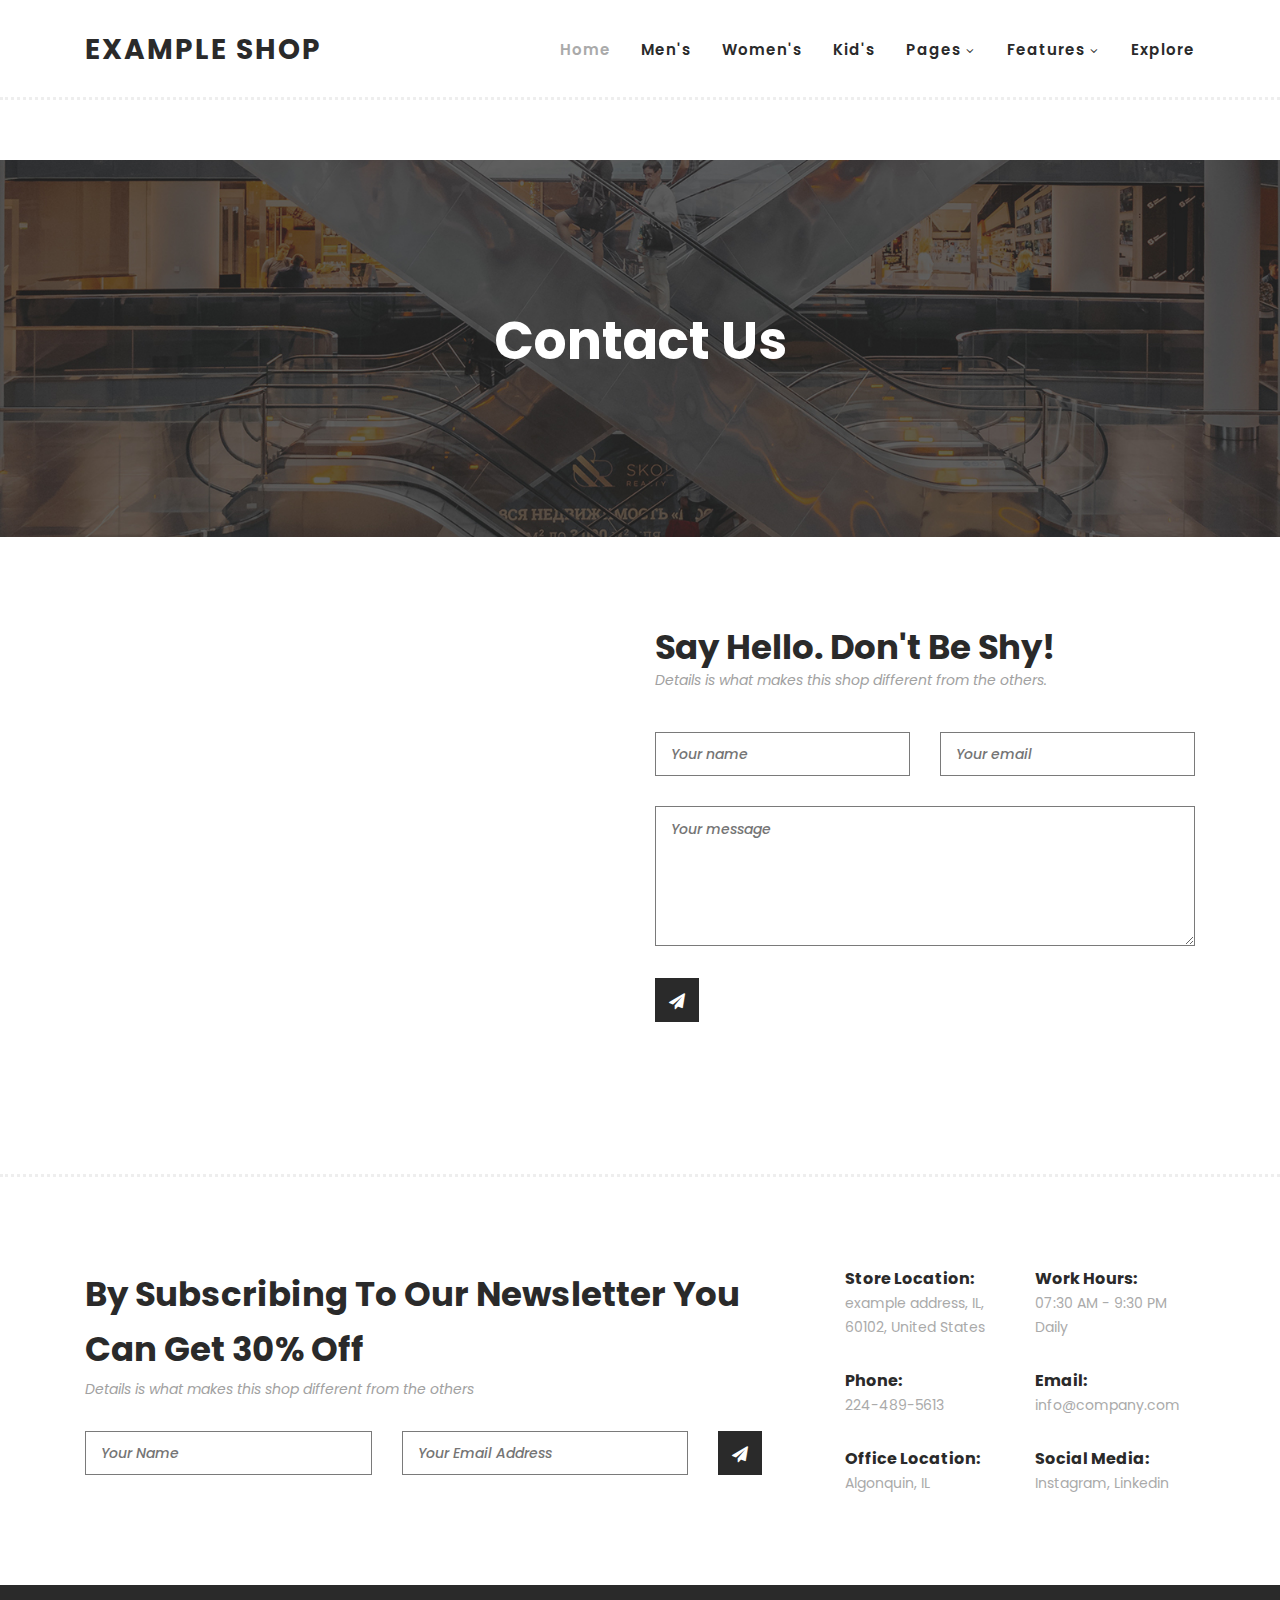
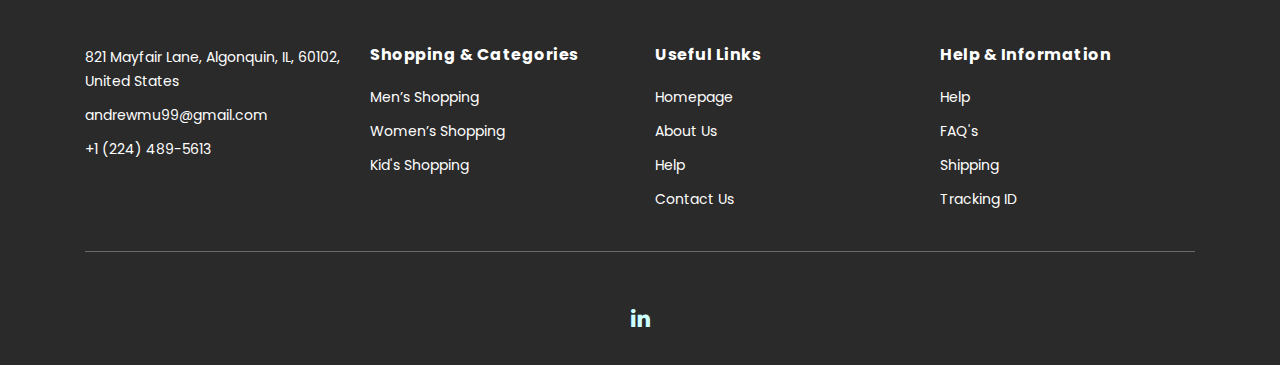
<file: contact.html>
<!DOCTYPE html>
<html lang="en">

  <head>

    <meta charset="utf-8">
    <meta name="viewport" content="width=device-width, initial-scale=1, shrink-to-fit=no">
    <meta name="description" content="">
    <meta name="author" content="">
    <link href="https://fonts.googleapis.com/css?family=Poppins:100,200,300,400,500,600,700,800,900&display=swap" rel="stylesheet">

    <title>Contact Page</title>


    <!-- Additional CSS Files -->
    <link rel="stylesheet" type="text/css" href="assets/css/bootstrap.min.css">

    <link rel="stylesheet" type="text/css" href="assets/css/font-awesome.css">

    <link rel="stylesheet" href="assets/css/templatemo-hexashop.css">

    <link rel="stylesheet" href="assets/css/owl-carousel.css">

    <link rel="stylesheet" href="assets/css/lightbox.css">

    </head>

    <body>

    <!-- ***** Preloader Start ***** -->
    <div id="preloader">
        <div class="jumper">
            <div></div>
            <div></div>
            <div></div>
        </div>
    </div>
    <!-- ***** Preloader End ***** -->


    <!-- ***** Header Area Start ***** -->
    <header class="header-area header-sticky">
        <div class="container">
            <div class="row">
                <div class="col-12">
                    <nav class="main-nav">
                        <!-- ***** Logo Start ***** -->
                        <a href="index.html" class="logo">
                            <p>Example Shop</p>
                        </a>
                        <!-- ***** Logo End ***** -->
                        <!-- ***** Menu Start ***** -->
                        <ul class="nav">
                            <li class="scroll-to-section"><a href="index.html" class="active">Home</a></li>
                            <li class="scroll-to-section"><a href="index.html">Men's</a></li>
                            <li class="scroll-to-section"><a href="index.html">Women's</a></li>
                            <li class="scroll-to-section"><a href="index.html">Kid's</a></li>
                            <li class="submenu">
                                <a href="javascript:;">Pages</a>
                                <ul>
                                    <li><a href="about.html">About Us</a></li>
                                    <li><a href="products.html">Products</a></li>
                                    <li><a href="single-product.html">Single Product</a></li>
                                    <li><a href="contact.html">Contact Us</a></li>
                                </ul>
                            </li>
                            <li class="submenu">
                                <a href="javascript:;">Features</a>
                                <ul>
                                    <li><a href="#">Features Page 1</a></li>
                                    <li><a href="#">Features Page 2</a></li>
                                    <li><a href="#">Features Page 3</a></li>
                                    <li><a rel="nofollow" href="https://templatemo.com/page/4" target="_blank">Template Page 4</a></li>
                                </ul>
                            </li>
                            <li class="scroll-to-section"><a href="index.html">Explore</a></li>
                        </ul>
                        <a class='menu-trigger'>
                            <span>Menu</span>
                        </a>
                        <!-- ***** Menu End ***** -->
                    </nav>
                </div>
            </div>
        </div>
    </header>
    <!-- ***** Header Area End ***** -->

    <!-- ***** Main Banner Area Start ***** -->
    <div class="page-heading about-page-heading" id="top">
        <div class="container">
            <div class="row">
                <div class="col-lg-12">
                    <div class="inner-content">
                        <h2>Contact Us</h2>

                    </div>
                </div>
            </div>
        </div>
    </div>
    <!-- ***** Main Banner Area End ***** -->

    <!-- ***** Contact Area Starts ***** -->
    <div class="contact-us">
        <div class="container">
            <div class="row">
                <div class="col-lg-6">
                    <div id="map">
                      <iframe src="https://www.google.com/maps/embed?pb=!1m18!1m12!1m3!1d190255.33858302396!2d-87.87204658078659!3d41.833903666429514!2m3!1f0!2f0!3f0!3m2!1i1024!2i768!4f13.1!3m3!1m2!1s0x880e2c3cd0f4cbed%3A0xafe0a6ad09c0c000!2sChicago%2C%20IL!5e0!3m2!1sen!2sus!4v1666659188108!5m2!1sen!2sus" width="100%" height="450" style="border:0;" allowfullscreen="" loading="lazy" referrerpolicy="no-referrer-when-downgrade"></iframe>
                      <!-- You can simply copy and paste "Embed a map" code from Google Maps for any location. -->

                    </div>
                </div>
                <div class="col-lg-6">
                    <div class="section-heading">
                        <h2>Say Hello. Don't Be Shy!</h2>
                        <span>Details is what makes this shop different from the others.</span>
                    </div>
                    <form id="contact" action="" method="post">
                        <div class="row">
                          <div class="col-lg-6">
                            <fieldset>
                              <input name="name" type="text" id="name" placeholder="Your name" required="">
                            </fieldset>
                          </div>
                          <div class="col-lg-6">
                            <fieldset>
                              <input name="email" type="text" id="email" placeholder="Your email" required="">
                            </fieldset>
                          </div>
                          <div class="col-lg-12">
                            <fieldset>
                              <textarea name="message" rows="6" id="message" placeholder="Your message" required=""></textarea>
                            </fieldset>
                          </div>
                          <div class="col-lg-12">
                            <fieldset>
                              <button type="submit" id="form-submit" class="main-dark-button"><i class="fa fa-paper-plane"></i></button>
                          </div>
                        </div>
                      </form>
                </div>
            </div>
        </div>
    </div>
    <!-- ***** Contact Area Ends ***** -->

    <!-- ***** Subscribe Area Starts ***** -->
    <div class="subscribe">
        <div class="container">
            <div class="row">
                <div class="col-lg-8">
                    <div class="section-heading">
                        <h2>By Subscribing To Our Newsletter You Can Get 30% Off</h2>
                        <span>Details is what makes this shop different from the others</span>
                    </div>
                    <form id="subscribe" action="" method="get">
                        <div class="row">
                          <div class="col-lg-5">
                            <fieldset>
                              <input name="name" type="text" id="name" placeholder="Your Name" required="">
                            </fieldset>
                          </div>
                          <div class="col-lg-5">
                            <fieldset>
                              <input name="email" type="text" id="email" pattern="[^ @]*@[^ @]*" placeholder="Your Email Address" required="">
                            </fieldset>
                          </div>
                          <div class="col-lg-2">
                            <fieldset>
                              <button type="submit" id="form-submit" class="main-dark-button"><i class="fa fa-paper-plane"></i></button>
                            </fieldset>
                          </div>
                        </div>
                    </form>
                </div>
                <div class="col-lg-4">
                    <div class="row">
                        <div class="col-6">
                            <ul>
                              <li>Store Location:<br><span>example address, IL, 60102, United States</span></li>
                              <li>Phone:<br><span>224-489-5613</span></li>
                              <li>Office Location:<br><span>Algonquin, IL</span></li>
                            </ul>
                        </div>
                        <div class="col-6">
                            <ul>
                              <li>Work Hours:<br><span>07:30 AM - 9:30 PM Daily</span></li>
                              <li>Email:<br><span>info@company.com</span></li>
                              <li>Social Media:<br><span><a href="https://www.instagram.com">Instagram</a>, <a href="https://www.linkedin.com/in/andrew-muston-b2485b1b6">Linkedin</a></span></li>
                            </ul>
                        </div>
                    </div>
                </div>
            </div>
        </div>
    </div>
    <!-- ***** Subscribe Area Ends ***** -->

    <!-- ***** Footer Start ***** -->
    <footer>
        <div class="container">
            <div class="row">
                <div class="col-lg-3">
                    <div class="first-item">
                        <ul>
                          <li><a href="#">821 Mayfair Lane, Algonquin, IL, 60102, United States</a></li>
                          <li><a href="mailto::andrewmu99@gmail.com">andrewmu99@gmail.com</a></li>
                          <li><a href="#">+1 (224) 489-5613</a></li>
                        </ul>
                    </div>
                </div>
                <div class="col-lg-3">
                    <h4>Shopping &amp; Categories</h4>
                    <ul>
                        <li><a href="#">Men’s Shopping</a></li>
                        <li><a href="#">Women’s Shopping</a></li>
                        <li><a href="#">Kid's Shopping</a></li>
                    </ul>
                </div>
                <div class="col-lg-3">
                    <h4>Useful Links</h4>
                    <ul>
                        <li><a href="#">Homepage</a></li>
                        <li><a href="#">About Us</a></li>
                        <li><a href="#">Help</a></li>
                        <li><a href="#">Contact Us</a></li>
                    </ul>
                </div>
                <div class="col-lg-3">
                    <h4>Help &amp; Information</h4>
                    <ul>
                        <li><a href="#">Help</a></li>
                        <li><a href="#">FAQ's</a></li>
                        <li><a href="#">Shipping</a></li>
                        <li><a href="#">Tracking ID</a></li>
                    </ul>
                </div>
                <div class="col-lg-12">
                    <div class="under-footer">
                      <ul>
                          <li><a href="https://www.linkedin.com/in/andrew-muston-b2485b1b6"><i class="fa fa-linkedin"></i></a></li>
                      </ul>
                        </ul>
                    </div>
                </div>
            </div>
        </div>
    </footer>


    <!-- jQuery -->
    <script src="assets/js/jquery-2.1.0.min.js"></script>

    <!-- Bootstrap -->
    <script src="assets/js/popper.js"></script>
    <script src="assets/js/bootstrap.min.js"></script>

    <!-- Plugins -->
    <script src="assets/js/owl-carousel.js"></script>
    <script src="assets/js/accordions.js"></script>
    <script src="assets/js/datepicker.js"></script>
    <script src="assets/js/scrollreveal.min.js"></script>
    <script src="assets/js/waypoints.min.js"></script>
    <script src="assets/js/jquery.counterup.min.js"></script>
    <script src="assets/js/imgfix.min.js"></script>
    <script src="assets/js/slick.js"></script>
    <script src="assets/js/lightbox.js"></script>
    <script src="assets/js/isotope.js"></script>

    <!-- Global Init -->
    <script src="assets/js/custom.js"></script>

    <script>

        $(function() {
            var selectedClass = "";
            $("p").click(function(){
            selectedClass = $(this).attr("data-rel");
            $("#portfolio").fadeTo(50, 0.1);
                $("#portfolio div").not("."+selectedClass).fadeOut();
            setTimeout(function() {
              $("."+selectedClass).fadeIn();
              $("#portfolio").fadeTo(50, 1);
            }, 500);

            });
        });

    </script>

  </body>

</html>
</file>
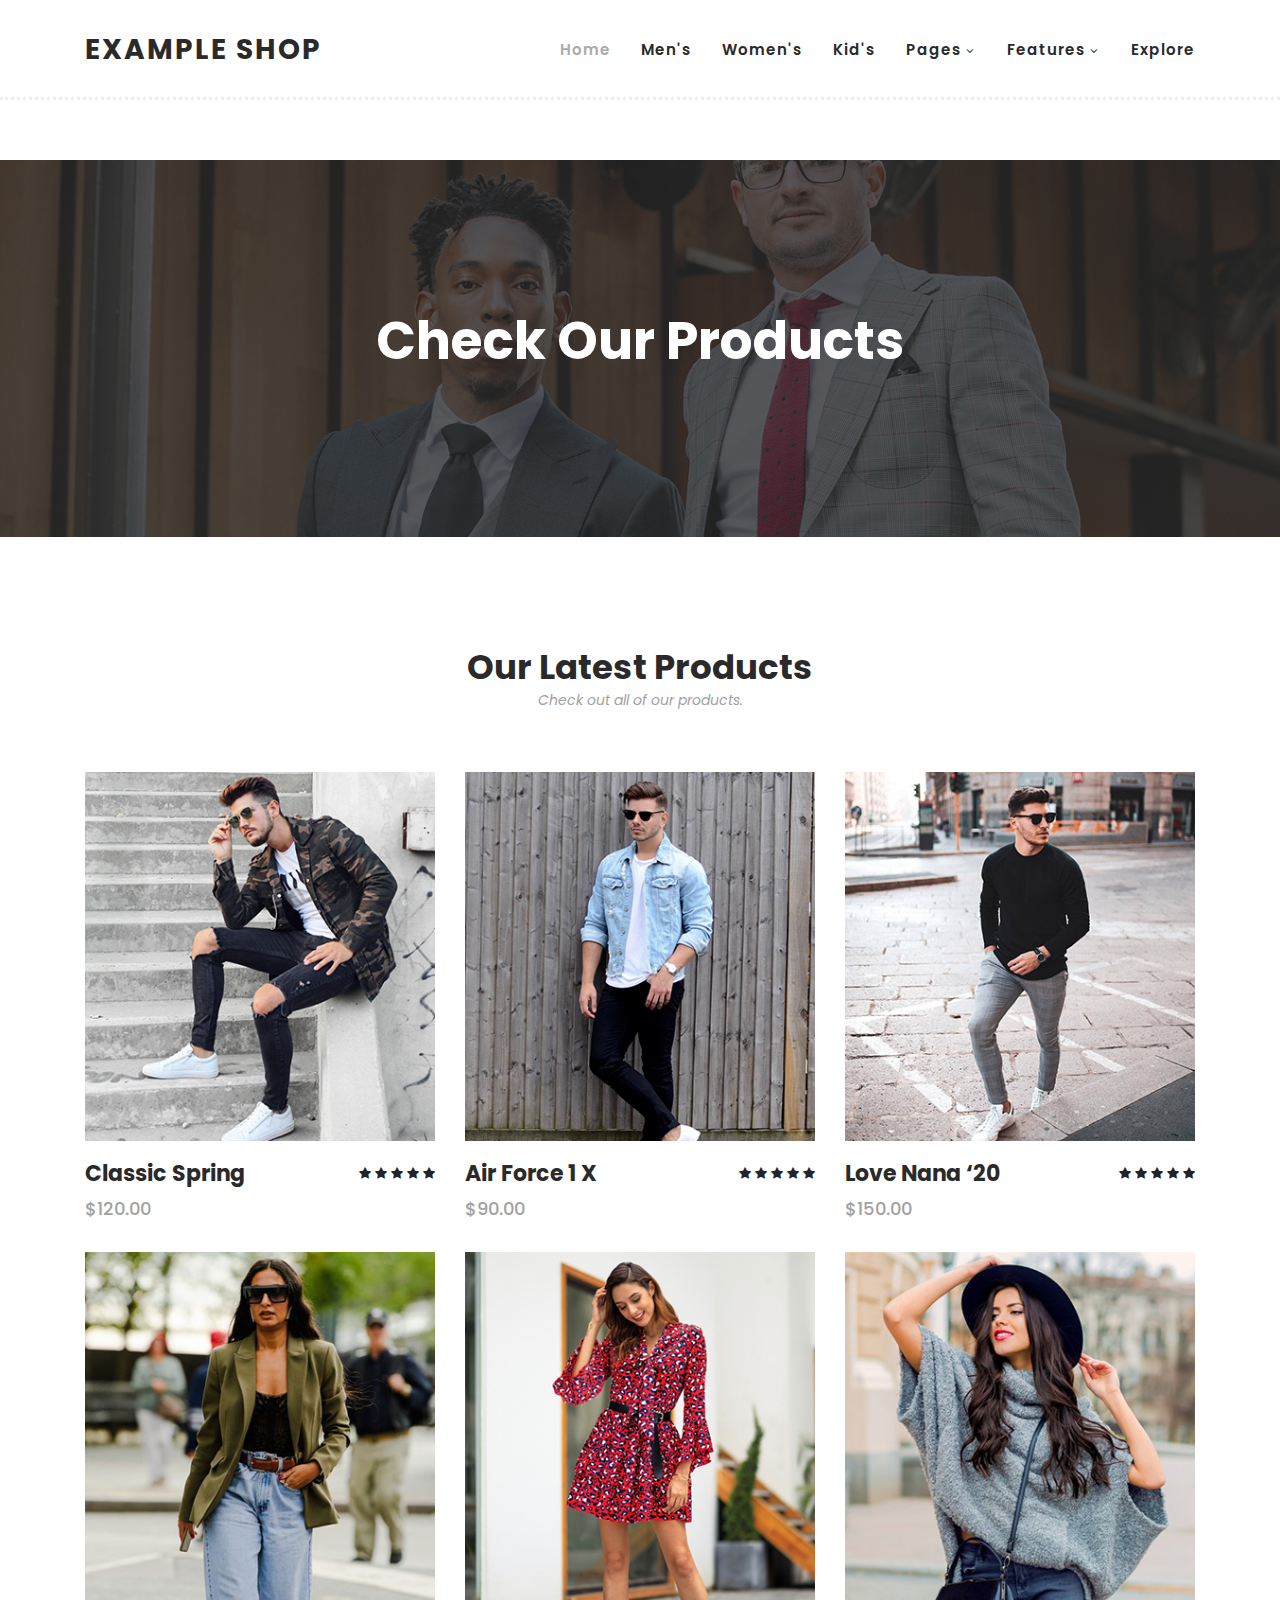
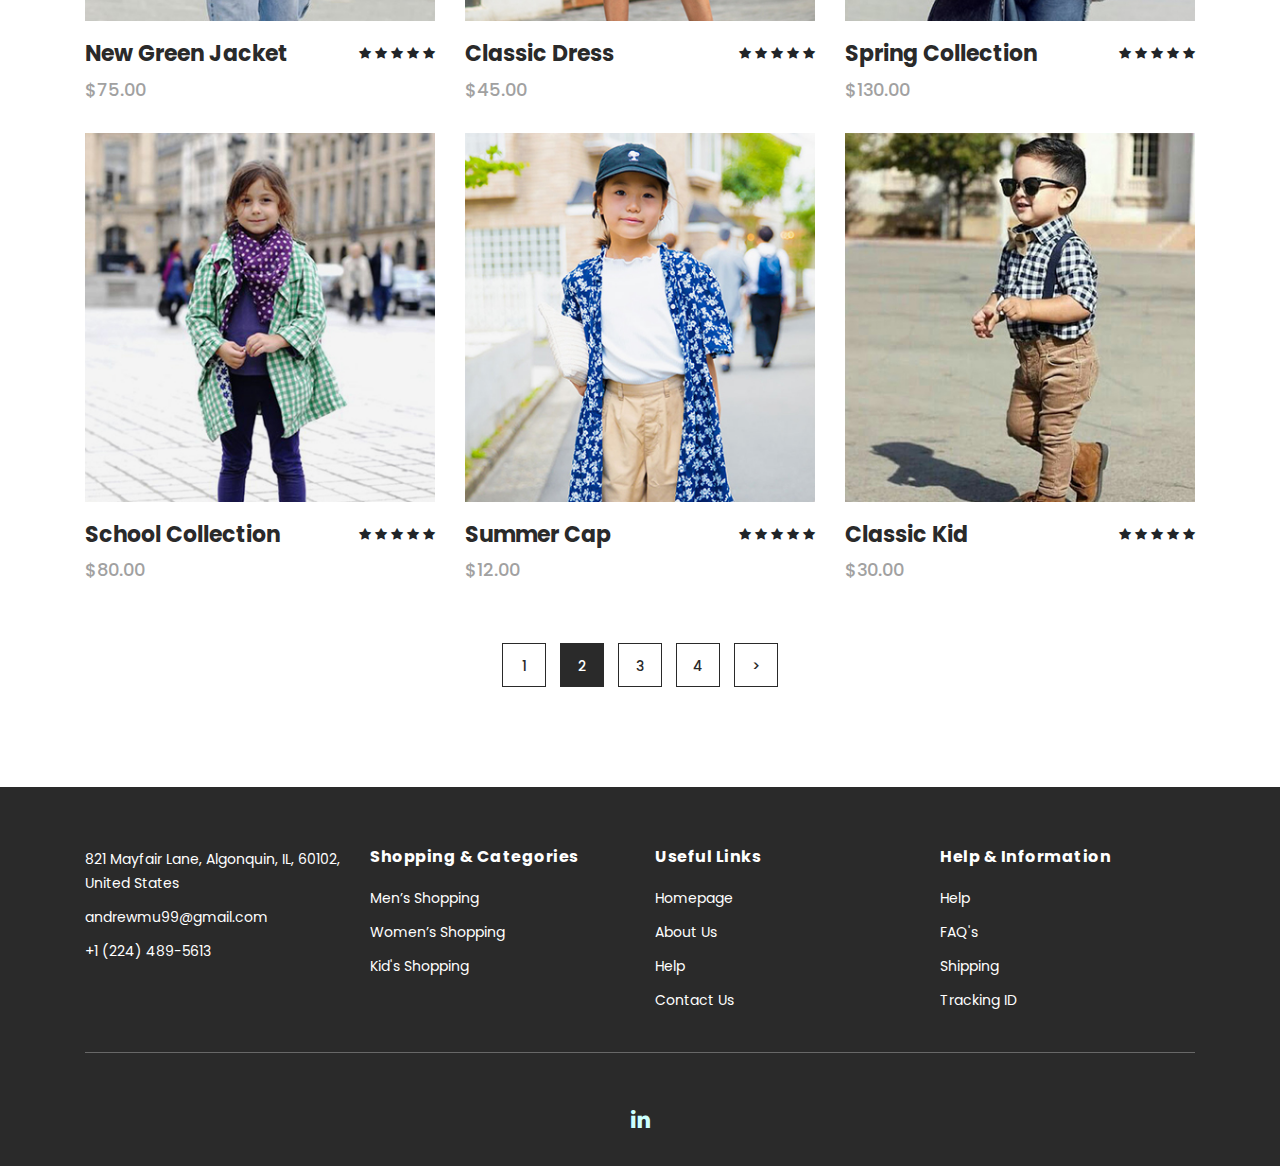
<file: products.html>
<!DOCTYPE html>
<html lang="en">

  <head>

    <meta charset="utf-8">
    <meta name="viewport" content="width=device-width, initial-scale=1, shrink-to-fit=no">
    <meta name="description" content="">
    <meta name="author" content="">
    <link href="https://fonts.googleapis.com/css?family=Poppins:100,200,300,400,500,600,700,800,900&display=swap" rel="stylesheet">

    <title>Product Listing Page</title>


    <!-- Additional CSS Files -->
    <link rel="stylesheet" type="text/css" href="assets/css/bootstrap.min.css">

    <link rel="stylesheet" type="text/css" href="assets/css/font-awesome.css">

    <link rel="stylesheet" href="assets/css/templatemo-hexashop.css">

    <link rel="stylesheet" href="assets/css/owl-carousel.css">

    <link rel="stylesheet" href="assets/css/lightbox.css">

    </head>

    <body>

    <!-- ***** Preloader Start ***** -->
    <div id="preloader">
        <div class="jumper">
            <div></div>
            <div></div>
            <div></div>
        </div>
    </div>
    <!-- ***** Preloader End ***** -->


    <!-- ***** Header Area Start ***** -->
    <header class="header-area header-sticky">
        <div class="container">
            <div class="row">
                <div class="col-12">
                    <nav class="main-nav">
                        <!-- ***** Logo Start ***** -->
                        <a href="index.html" class="logo">
                          <p> EXAMPLE SHOP</p>
                        </a>
                        <!-- ***** Logo End ***** -->
                        <!-- ***** Menu Start ***** -->
                        <ul class="nav">
                            <li class="scroll-to-section"><a href="index.html" class="active">Home</a></li>
                            <li class="scroll-to-section"><a href="index.html">Men's</a></li>
                            <li class="scroll-to-section"><a href="index.html">Women's</a></li>
                            <li class="scroll-to-section"><a href="index.html">Kid's</a></li>
                            <li class="submenu">
                                <a href="javascript:;">Pages</a>
                                <ul>
                                    <li><a href="about.html">About Us</a></li>
                                    <li><a href="products.html">Products</a></li>
                                    <li><a href="single-product.html">Single Product</a></li>
                                    <li><a href="contact.html">Contact Us</a></li>
                                </ul>
                            </li>
                            <li class="submenu">
                                <a href="javascript:;">Features</a>
                                <ul>
                                    <li><a href="#">Features Page 1</a></li>
                                    <li><a href="#">Features Page 2</a></li>
                                    <li><a href="#">Features Page 3</a></li>
                                    <li><a rel="nofollow" href="https://templatemo.com/page/4" target="_blank">Template Page 4</a></li>
                                </ul>
                            </li>
                            <li class="scroll-to-section"><a href="index.html">Explore</a></li>
                        </ul>
                        <a class='menu-trigger'>
                            <span>Menu</span>
                        </a>
                        <!-- ***** Menu End ***** -->
                    </nav>
                </div>
            </div>
        </div>
    </header>
    <!-- ***** Header Area End ***** -->

    <!-- ***** Main Banner Area Start ***** -->
    <div class="page-heading" id="top">
        <div class="container">
            <div class="row">
                <div class="col-lg-12">
                    <div class="inner-content">
                        <h2>Check Our Products</h2>
                    </div>
                </div>
            </div>
        </div>
    </div>
    <!-- ***** Main Banner Area End ***** -->


    <!-- ***** Products Area Starts ***** -->
    <section class="section" id="products">
        <div class="container">
            <div class="row">
                <div class="col-lg-12">
                    <div class="section-heading">
                        <h2>Our Latest Products</h2>
                        <span>Check out all of our products.</span>
                    </div>
                </div>
            </div>
        </div>
        <div class="container">
            <div class="row">
                <div class="col-lg-4">
                    <div class="item">
                        <div class="thumb">
                            <div class="hover-content">
                                <ul>
                                    <li><a href="single-product.html"><i class="fa fa-eye"></i></a></li>
                                    <li><a href="single-product.html"><i class="fa fa-star"></i></a></li>
                                    <li><a href="single-product.html"><i class="fa fa-shopping-cart"></i></a></li>
                                </ul>
                            </div>
                            <img src="assets/images/men-01.jpg" alt="">
                        </div>
                        <div class="down-content">
                            <h4>Classic Spring</h4>
                            <span>$120.00</span>
                            <ul class="stars">
                                <li><i class="fa fa-star"></i></li>
                                <li><i class="fa fa-star"></i></li>
                                <li><i class="fa fa-star"></i></li>
                                <li><i class="fa fa-star"></i></li>
                                <li><i class="fa fa-star"></i></li>
                            </ul>
                        </div>
                    </div>
                </div>
                <div class="col-lg-4">
                    <div class="item">
                        <div class="thumb">
                            <div class="hover-content">
                                <ul>
                                    <li><a href="single-product.html"><i class="fa fa-eye"></i></a></li>
                                    <li><a href="single-product.html"><i class="fa fa-star"></i></a></li>
                                    <li><a href="single-product.html"><i class="fa fa-shopping-cart"></i></a></li>
                                </ul>
                            </div>
                            <img src="assets/images/men-02.jpg" alt="">
                        </div>
                        <div class="down-content">
                            <h4>Air Force 1 X</h4>
                            <span>$90.00</span>
                            <ul class="stars">
                                <li><i class="fa fa-star"></i></li>
                                <li><i class="fa fa-star"></i></li>
                                <li><i class="fa fa-star"></i></li>
                                <li><i class="fa fa-star"></i></li>
                                <li><i class="fa fa-star"></i></li>
                            </ul>
                        </div>
                    </div>
                </div>
                <div class="col-lg-4">
                    <div class="item">
                        <div class="thumb">
                            <div class="hover-content">
                                <ul>
                                    <li><a href="single-product.html"><i class="fa fa-eye"></i></a></li>
                                    <li><a href="single-product.html"><i class="fa fa-star"></i></a></li>
                                    <li><a href="single-product.html"><i class="fa fa-shopping-cart"></i></a></li>
                                </ul>
                            </div>
                            <img src="assets/images/men-03.jpg" alt="">
                        </div>
                        <div class="down-content">
                            <h4>Love Nana ‘20</h4>
                            <span>$150.00</span>
                            <ul class="stars">
                                <li><i class="fa fa-star"></i></li>
                                <li><i class="fa fa-star"></i></li>
                                <li><i class="fa fa-star"></i></li>
                                <li><i class="fa fa-star"></i></li>
                                <li><i class="fa fa-star"></i></li>
                            </ul>
                        </div>
                    </div>
                </div>
                <div class="col-lg-4">
                    <div class="item">
                        <div class="thumb">
                            <div class="hover-content">
                                <ul>
                                    <li><a href="single-product.html"><i class="fa fa-eye"></i></a></li>
                                    <li><a href="single-product.html"><i class="fa fa-star"></i></a></li>
                                    <li><a href="single-product.html"><i class="fa fa-shopping-cart"></i></a></li>
                                </ul>
                            </div>
                            <img src="assets/images/women-01.jpg" alt="">
                        </div>
                        <div class="down-content">
                            <h4>New Green Jacket</h4>
                            <span>$75.00</span>
                            <ul class="stars">
                                <li><i class="fa fa-star"></i></li>
                                <li><i class="fa fa-star"></i></li>
                                <li><i class="fa fa-star"></i></li>
                                <li><i class="fa fa-star"></i></li>
                                <li><i class="fa fa-star"></i></li>
                            </ul>
                        </div>
                    </div>
                </div>
                <div class="col-lg-4">
                    <div class="item">
                        <div class="thumb">
                            <div class="hover-content">
                                <ul>
                                    <li><a href="single-product.html"><i class="fa fa-eye"></i></a></li>
                                    <li><a href="single-product.html"><i class="fa fa-star"></i></a></li>
                                    <li><a href="single-product.html"><i class="fa fa-shopping-cart"></i></a></li>
                                </ul>
                            </div>
                            <img src="assets/images/women-02.jpg" alt="">
                        </div>
                        <div class="down-content">
                            <h4>Classic Dress</h4>
                            <span>$45.00</span>
                            <ul class="stars">
                                <li><i class="fa fa-star"></i></li>
                                <li><i class="fa fa-star"></i></li>
                                <li><i class="fa fa-star"></i></li>
                                <li><i class="fa fa-star"></i></li>
                                <li><i class="fa fa-star"></i></li>
                            </ul>
                        </div>
                    </div>
                </div>
                <div class="col-lg-4">
                    <div class="item">
                        <div class="thumb">
                            <div class="hover-content">
                                <ul>
                                    <li><a href="single-product.html"><i class="fa fa-eye"></i></a></li>
                                    <li><a href="single-product.html"><i class="fa fa-star"></i></a></li>
                                    <li><a href="single-product.html"><i class="fa fa-shopping-cart"></i></a></li>
                                </ul>
                            </div>
                            <img src="assets/images/women-03.jpg" alt="">
                        </div>
                        <div class="down-content">
                            <h4>Spring Collection</h4>
                            <span>$130.00</span>
                            <ul class="stars">
                                <li><i class="fa fa-star"></i></li>
                                <li><i class="fa fa-star"></i></li>
                                <li><i class="fa fa-star"></i></li>
                                <li><i class="fa fa-star"></i></li>
                                <li><i class="fa fa-star"></i></li>
                            </ul>
                        </div>
                    </div>
                </div>
                <div class="col-lg-4">
                    <div class="item">
                        <div class="thumb">
                            <div class="hover-content">
                                <ul>
                                    <li><a href="single-product.html"><i class="fa fa-eye"></i></a></li>
                                    <li><a href="single-product.html"><i class="fa fa-star"></i></a></li>
                                    <li><a href="single-product.html"><i class="fa fa-shopping-cart"></i></a></li>
                                </ul>
                            </div>
                            <img src="assets/images/kid-01.jpg" alt="">
                        </div>
                        <div class="down-content">
                            <h4>School Collection</h4>
                            <span>$80.00</span>
                            <ul class="stars">
                                <li><i class="fa fa-star"></i></li>
                                <li><i class="fa fa-star"></i></li>
                                <li><i class="fa fa-star"></i></li>
                                <li><i class="fa fa-star"></i></li>
                                <li><i class="fa fa-star"></i></li>
                            </ul>
                        </div>
                    </div>
                </div>
                <div class="col-lg-4">
                    <div class="item">
                        <div class="thumb">
                            <div class="hover-content">
                                <ul>
                                    <li><a href="single-product.html"><i class="fa fa-eye"></i></a></li>
                                    <li><a href="single-product.html"><i class="fa fa-star"></i></a></li>
                                    <li><a href="single-product.html"><i class="fa fa-shopping-cart"></i></a></li>
                                </ul>
                            </div>
                            <img src="assets/images/kid-02.jpg" alt="">
                        </div>
                        <div class="down-content">
                            <h4>Summer Cap</h4>
                            <span>$12.00</span>
                            <ul class="stars">
                                <li><i class="fa fa-star"></i></li>
                                <li><i class="fa fa-star"></i></li>
                                <li><i class="fa fa-star"></i></li>
                                <li><i class="fa fa-star"></i></li>
                                <li><i class="fa fa-star"></i></li>
                            </ul>
                        </div>
                    </div>
                </div>
                <div class="col-lg-4">
                    <div class="item">
                        <div class="thumb">
                            <div class="hover-content">
                                <ul>
                                    <li><a href="single-product.html"><i class="fa fa-eye"></i></a></li>
                                    <li><a href="single-product.html"><i class="fa fa-star"></i></a></li>
                                    <li><a href="single-product.html"><i class="fa fa-shopping-cart"></i></a></li>
                                </ul>
                            </div>
                            <img src="assets/images/kid-03.jpg" alt="">
                        </div>
                        <div class="down-content">
                            <h4>Classic Kid</h4>
                            <span>$30.00</span>
                            <ul class="stars">
                                <li><i class="fa fa-star"></i></li>
                                <li><i class="fa fa-star"></i></li>
                                <li><i class="fa fa-star"></i></li>
                                <li><i class="fa fa-star"></i></li>
                                <li><i class="fa fa-star"></i></li>
                            </ul>
                        </div>
                    </div>
                </div>
                <div class="col-lg-12">
                    <div class="pagination">
                        <ul>
                            <li>
                                <a href="#">1</a>
                            </li>
                            <li class="active">
                                <a href="#">2</a>
                            </li>
                            <li>
                                <a href="#">3</a>
                            </li>
                            <li>
                                <a href="#">4</a>
                            </li>
                            <li>
                                <a href="#">></a>
                            </li>
                        </ul>
                    </div>
                </div>
            </div>
        </div>
    </section>
    <!-- ***** Products Area Ends ***** -->

    <!-- ***** Footer Start ***** -->
    <footer>
        <div class="container">
            <div class="row">
                <div class="col-lg-3">
                    <div class="first-item">
                        <ul>
                            <li><a href="#">821 Mayfair Lane, Algonquin, IL, 60102, United States</a></li>
                            <li><a href="mailto::andrewmu99@gmail.com">andrewmu99@gmail.com</a></li>
                            <li><a href="#">+1 (224) 489-5613</a></li>
                        </ul>
                    </div>
                </div>
                <div class="col-lg-3">
                    <h4>Shopping &amp; Categories</h4>
                    <ul>
                        <li><a href="#">Men’s Shopping</a></li>
                        <li><a href="#">Women’s Shopping</a></li>
                        <li><a href="#">Kid's Shopping</a></li>
                    </ul>
                </div>
                <div class="col-lg-3">
                    <h4>Useful Links</h4>
                    <ul>
                        <li><a href="#">Homepage</a></li>
                        <li><a href="#">About Us</a></li>
                        <li><a href="#">Help</a></li>
                        <li><a href="#">Contact Us</a></li>
                    </ul>
                </div>
                <div class="col-lg-3">
                    <h4>Help &amp; Information</h4>
                    <ul>
                        <li><a href="#">Help</a></li>
                        <li><a href="#">FAQ's</a></li>
                        <li><a href="#">Shipping</a></li>
                        <li><a href="#">Tracking ID</a></li>
                    </ul>
                </div>
                <div class="col-lg-12">
                    <div class="under-footer">
                      <ul>
                          <li><a href="https://www.linkedin.com/in/andrew-muston-b2485b1b6"><i class="fa fa-linkedin"></i></a></li>
                      </ul>
                    </div>
                </div>
            </div>
        </div>
    </footer>


    <!-- jQuery -->
    <script src="assets/js/jquery-2.1.0.min.js"></script>

    <!-- Bootstrap -->
    <script src="assets/js/popper.js"></script>
    <script src="assets/js/bootstrap.min.js"></script>

    <!-- Plugins -->
    <script src="assets/js/owl-carousel.js"></script>
    <script src="assets/js/accordions.js"></script>
    <script src="assets/js/datepicker.js"></script>
    <script src="assets/js/scrollreveal.min.js"></script>
    <script src="assets/js/waypoints.min.js"></script>
    <script src="assets/js/jquery.counterup.min.js"></script>
    <script src="assets/js/imgfix.min.js"></script>
    <script src="assets/js/slick.js"></script>
    <script src="assets/js/lightbox.js"></script>
    <script src="assets/js/isotope.js"></script>

    <!-- Global Init -->
    <script src="assets/js/custom.js"></script>

    <script>

        $(function() {
            var selectedClass = "";
            $("p").click(function(){
            selectedClass = $(this).attr("data-rel");
            $("#portfolio").fadeTo(50, 0.1);
                $("#portfolio div").not("."+selectedClass).fadeOut();
            setTimeout(function() {
              $("."+selectedClass).fadeIn();
              $("#portfolio").fadeTo(50, 1);
            }, 500);

            });
        });

    </script>

  </body>

</html>
</file>
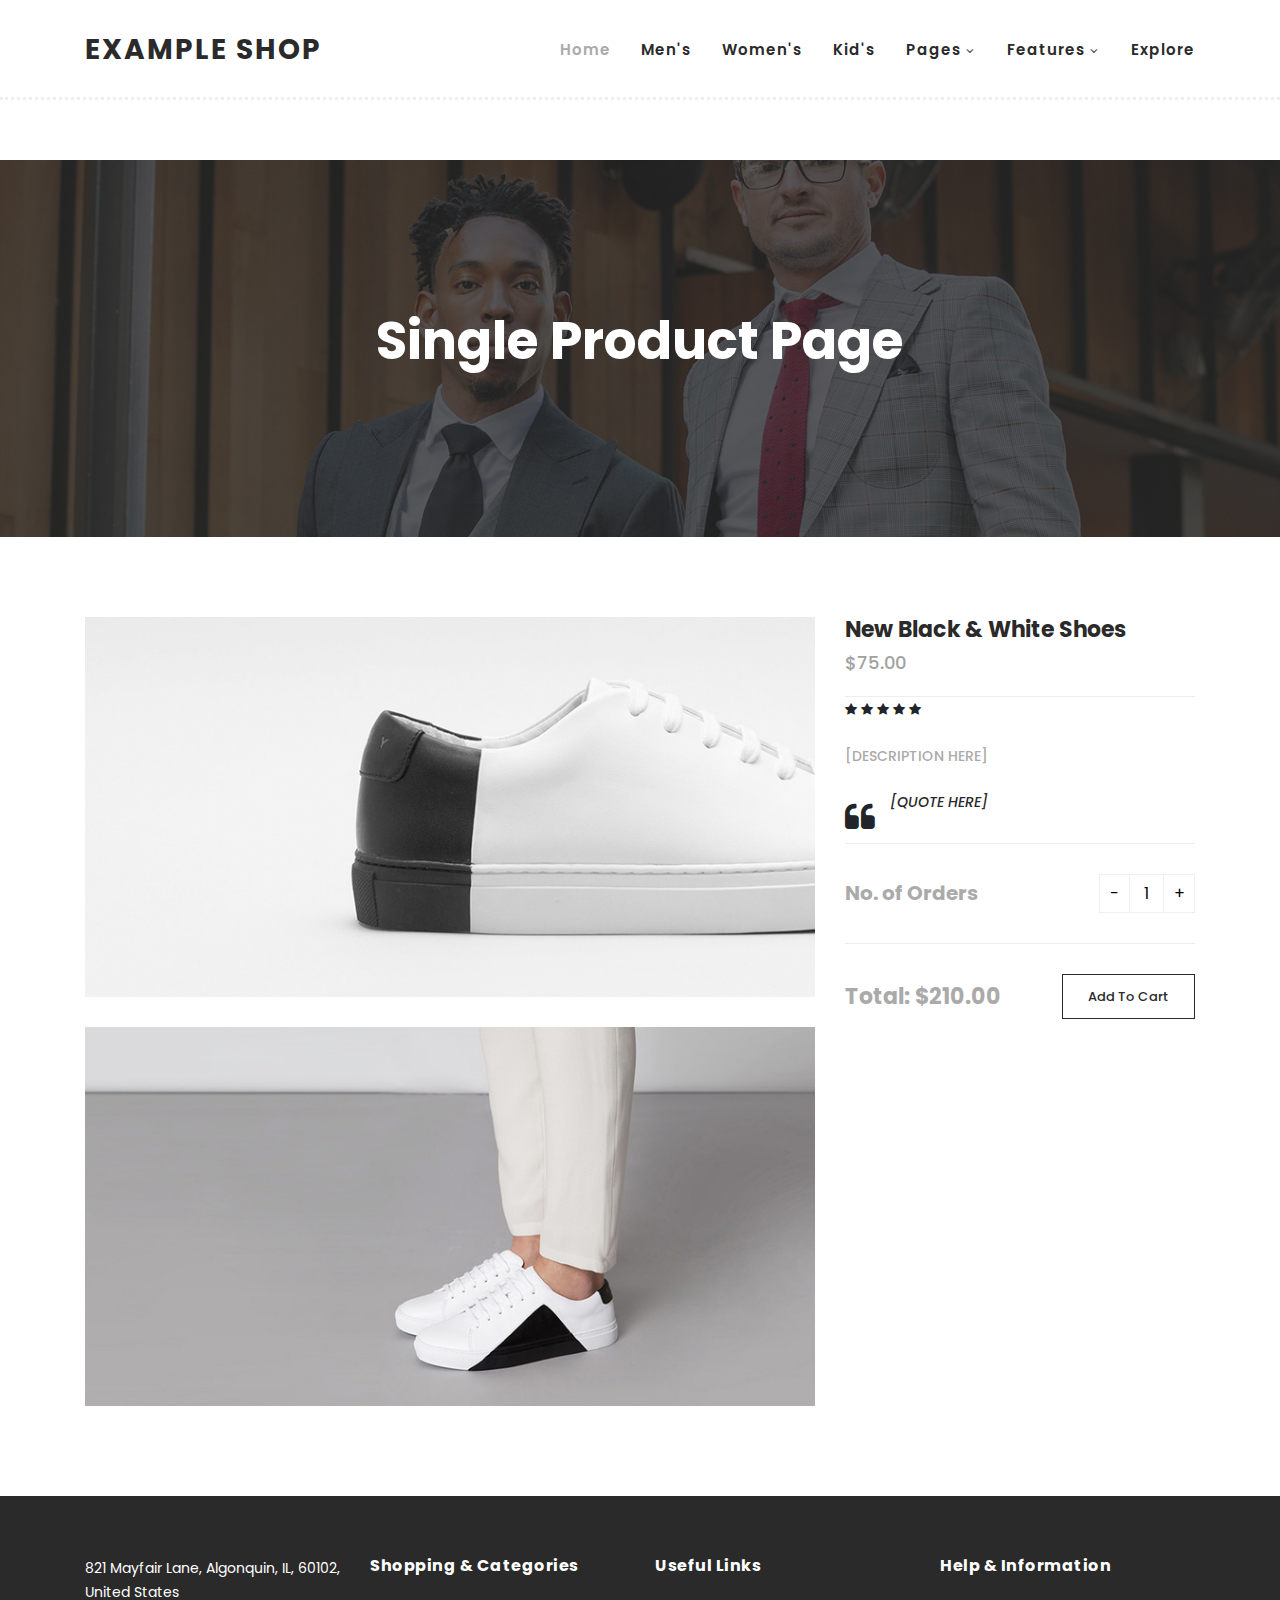
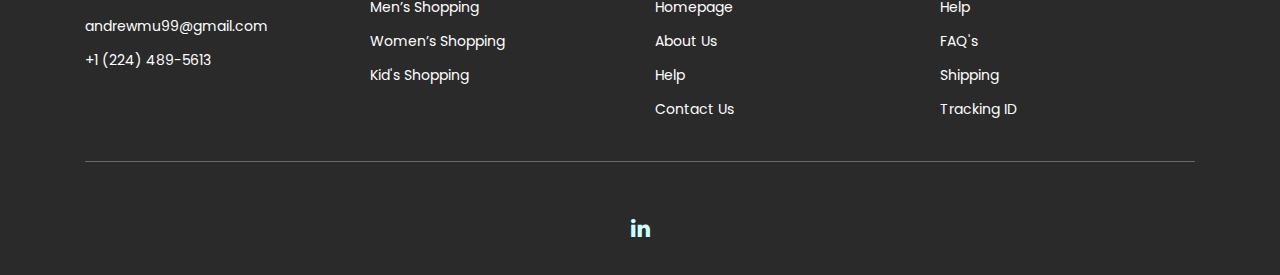
<file: single-product.html>
<!DOCTYPE html>
<html lang="en">

  <head>

    <meta charset="utf-8">
    <meta name="viewport" content="width=device-width, initial-scale=1, shrink-to-fit=no">
    <meta name="description" content="">
    <meta name="author" content="">
    <link href="https://fonts.googleapis.com/css?family=Poppins:100,200,300,400,500,600,700,800,900&display=swap" rel="stylesheet">

    <title>Product Detail Page</title>


    <!-- Additional CSS Files -->
    <link rel="stylesheet" type="text/css" href="assets/css/bootstrap.min.css">

    <link rel="stylesheet" type="text/css" href="assets/css/font-awesome.css">

    <link rel="stylesheet" href="assets/css/templatemo-hexashop.css">

    <link rel="stylesheet" href="assets/css/owl-carousel.css">

    <link rel="stylesheet" href="assets/css/lightbox.css">

    </head>

    <body>

    <!-- ***** Preloader Start ***** -->
    <div id="preloader">
        <div class="jumper">
            <div></div>
            <div></div>
            <div></div>
        </div>
    </div>
    <!-- ***** Preloader End ***** -->


    <!-- ***** Header Area Start ***** -->
    <header class="header-area header-sticky">
        <div class="container">
            <div class="row">
                <div class="col-12">
                    <nav class="main-nav">
                        <!-- ***** Logo Start ***** -->
                        <a href="index.html" class="logo">
                            <p> EXAMPLE SHOP</p>
                        </a>
                        <!-- ***** Logo End ***** -->
                        <!-- ***** Menu Start ***** -->
                        <ul class="nav">
                            <li class="scroll-to-section"><a href="index.html" class="active">Home</a></li>
                            <li class="scroll-to-section"><a href="index.html">Men's</a></li>
                            <li class="scroll-to-section"><a href="index.html">Women's</a></li>
                            <li class="scroll-to-section"><a href="index.html">Kid's</a></li>
                            <li class="submenu">
                                <a href="javascript:;">Pages</a>
                                <ul>
                                    <li><a href="about.html">About Us</a></li>
                                    <li><a href="products.html">Products</a></li>
                                    <li><a href="single-product.html">Single Product</a></li>
                                    <li><a href="contact.html">Contact Us</a></li>
                                </ul>
                            </li>
                            <li class="submenu">
                                <a href="javascript:;">Features</a>
                                <ul>
                                    <li><a href="#">Features Page 1</a></li>
                                    <li><a href="#">Features Page 2</a></li>
                                    <li><a href="#">Features Page 3</a></li>
                                    <li><a rel="nofollow" href="https://templatemo.com/page/4" target="_blank">Template Page 4</a></li>
                                </ul>
                            </li>
                            <li class="scroll-to-section"><a href="index.html">Explore</a></li>
                        </ul>
                        <a class='menu-trigger'>
                            <span>Menu</span>
                        </a>
                        <!-- ***** Menu End ***** -->
                    </nav>
                </div>
            </div>
        </div>
    </header>
    <!-- ***** Header Area End ***** -->

    <!-- ***** Main Banner Area Start ***** -->
    <div class="page-heading" id="top">
        <div class="container">
            <div class="row">
                <div class="col-lg-12">
                    <div class="inner-content">
                        <h2>Single Product Page</h2>
                    </div>
                </div>
            </div>
        </div>
    </div>
    <!-- ***** Main Banner Area End ***** -->


    <!-- ***** Product Area Starts ***** -->
    <section class="section" id="product">
        <div class="container">
            <div class="row">
                <div class="col-lg-8">
                <div class="left-images">
                    <img src="assets/images/single-product-01.jpg" alt="">
                    <img src="assets/images/single-product-02.jpg" alt="">
                </div>
            </div>
            <div class="col-lg-4">
                <div class="right-content">
                    <h4>New Black & White Shoes</h4>
                    <span class="price">$75.00</span>
                    <ul class="stars">
                        <li><i class="fa fa-star"></i></li>
                        <li><i class="fa fa-star"></i></li>
                        <li><i class="fa fa-star"></i></li>
                        <li><i class="fa fa-star"></i></li>
                        <li><i class="fa fa-star"></i></li>
                    </ul>
                    <span>[DESCRIPTION HERE]</span>
                    <div class="quote">
                        <i class="fa fa-quote-left"></i><p>[QUOTE HERE]</p>
                    </div>
                    <div class="quantity-content">
                        <div class="left-content">
                            <h6>No. of Orders</h6>
                        </div>
                        <div class="right-content">
                            <div class="quantity buttons_added">
                                <input type="button" value="-" class="minus"><input type="number" step="1" min="1" max="" name="quantity" value="1" title="Qty" class="input-text qty text" size="4" pattern="" inputmode=""><input type="button" value="+" class="plus">
                            </div>
                        </div>
                    </div>
                    <div class="total">
                        <h4>Total: $210.00</h4>
                        <div class="main-border-button"><a href="#">Add To Cart</a></div>
                    </div>
                </div>
            </div>
            </div>
        </div>
    </section>
    <!-- ***** Product Area Ends ***** -->

    <!-- ***** Footer Start ***** -->
    <footer>
        <div class="container">
            <div class="row">
                <div class="col-lg-3">
                    <div class="first-item">
                        <ul>
                          <li><a href="#">821 Mayfair Lane, Algonquin, IL, 60102, United States</a></li>
                          <li><a href="mailto::andrewmu99@gmail.com">andrewmu99@gmail.com</a></li>
                          <li><a href="#">+1 (224) 489-5613</a></li>
                        </ul>
                    </div>
                </div>
                <div class="col-lg-3">
                    <h4>Shopping &amp; Categories</h4>
                    <ul>
                        <li><a href="#">Men’s Shopping</a></li>
                        <li><a href="#">Women’s Shopping</a></li>
                        <li><a href="#">Kid's Shopping</a></li>
                    </ul>
                </div>
                <div class="col-lg-3">
                    <h4>Useful Links</h4>
                    <ul>
                        <li><a href="#">Homepage</a></li>
                        <li><a href="#">About Us</a></li>
                        <li><a href="#">Help</a></li>
                        <li><a href="#">Contact Us</a></li>
                    </ul>
                </div>
                <div class="col-lg-3">
                    <h4>Help &amp; Information</h4>
                    <ul>
                        <li><a href="#">Help</a></li>
                        <li><a href="#">FAQ's</a></li>
                        <li><a href="#">Shipping</a></li>
                        <li><a href="#">Tracking ID</a></li>
                    </ul>
                </div>
                <div class="col-lg-12">
                    <div class="under-footer">
                      <ul>
                          <li><a href="https://www.linkedin.com/in/andrew-muston-b2485b1b6"><i class="fa fa-linkedin"></i></a></li>
                      </ul>
                    </div>
                </div>
            </div>
        </div>
    </footer>


    <!-- jQuery -->
    <script src="assets/js/jquery-2.1.0.min.js"></script>

    <!-- Bootstrap -->
    <script src="assets/js/popper.js"></script>
    <script src="assets/js/bootstrap.min.js"></script>

    <!-- Plugins -->
    <script src="assets/js/owl-carousel.js"></script>
    <script src="assets/js/accordions.js"></script>
    <script src="assets/js/datepicker.js"></script>
    <script src="assets/js/scrollreveal.min.js"></script>
    <script src="assets/js/waypoints.min.js"></script>
    <script src="assets/js/jquery.counterup.min.js"></script>
    <script src="assets/js/imgfix.min.js"></script>
    <script src="assets/js/slick.js"></script>
    <script src="assets/js/lightbox.js"></script>
    <script src="assets/js/isotope.js"></script>
    <script src="assets/js/quantity.js"></script>

    <!-- Global Init -->
    <script src="assets/js/custom.js"></script>

    <script>

        $(function() {
            var selectedClass = "";
            $("p").click(function(){
            selectedClass = $(this).attr("data-rel");
            $("#portfolio").fadeTo(50, 0.1);
                $("#portfolio div").not("."+selectedClass).fadeOut();
            setTimeout(function() {
              $("."+selectedClass).fadeIn();
              $("#portfolio").fadeTo(50, 1);
            }, 500);

            });
        });

    </script>

  </body>

</html>
</file>
<file: assets/css/owl-carousel.css>
/*
 *  Owl Carousel - Core
 */
.owl-carousel {
  display: none;
  width: 100%;
  -webkit-tap-highlight-color: transparent;
  /* position relative and z-index fix webkit rendering fonts issue */
  position: relative;
  z-index: 1; }
  .owl-carousel .owl-stage {
    position: relative;
    -ms-touch-action: pan-Y;
    touch-action: manipulation;
    -moz-backface-visibility: hidden;
    /* fix firefox animation glitch */ }
  .owl-carousel .owl-stage:after {
    content: ".";
    display: block;
    clear: both;
    visibility: hidden;
    line-height: 0;
    height: 0; }
  .owl-carousel .owl-stage-outer {
    position: relative;
    overflow: hidden;
    /* fix for flashing background */
    -webkit-transform: translate3d(0px, 0px, 0px); }
  .owl-carousel .owl-wrapper,
  .owl-carousel .owl-item {
    -webkit-backface-visibility: hidden;
    -moz-backface-visibility: hidden;
    -ms-backface-visibility: hidden;
    -webkit-transform: translate3d(0, 0, 0);
    -moz-transform: translate3d(0, 0, 0);
    -ms-transform: translate3d(0, 0, 0); }
  .owl-carousel .owl-item {
    position: relative;
    min-height: 1px;
    float: left;
    -webkit-backface-visibility: hidden;
    -webkit-tap-highlight-color: transparent;
    -webkit-touch-callout: none; }
  .owl-carousel .owl-item img {
    display: block;
    width: 100%; }
  .owl-carousel .owl-nav.disabled,
  .owl-carousel .owl-dots.disabled {
    display: none; }
  .owl-carousel .owl-nav .owl-prev,
  .owl-carousel .owl-nav .owl-next,
  .owl-carousel .owl-dot {
    cursor: pointer;
    -webkit-user-select: none;
    -khtml-user-select: none;
    -moz-user-select: none;
    -ms-user-select: none;
    user-select: none; }
  .owl-carousel .owl-nav button.owl-prev,
  .owl-carousel .owl-nav button.owl-next,
  .owl-carousel button.owl-dot {
    background: none;
    color: inherit;
    border: none;
    padding: 0 !important;
    font: inherit; }
  .owl-carousel.owl-loaded {
    display: block; }
  .owl-carousel.owl-loading {
    opacity: 0;
    display: block; }
  .owl-carousel.owl-hidden {
    opacity: 0; }
  .owl-carousel.owl-refresh .owl-item {
    visibility: hidden; }
  .owl-carousel.owl-drag .owl-item {
    -ms-touch-action: pan-y;
        touch-action: pan-y;
    -webkit-user-select: none;
    -moz-user-select: none;
    -ms-user-select: none;
    user-select: none; }
  .owl-carousel.owl-grab {
    cursor: move;
    cursor: grab; }
  .owl-carousel.owl-rtl {
    direction: rtl; }
  .owl-carousel.owl-rtl .owl-item {
    float: right; }

/* No Js */
.no-js .owl-carousel {
  display: block; }

/*
 *  Owl Carousel - Animate Plugin
 */
.owl-carousel .animated {
  animation-duration: 1000ms;
  animation-fill-mode: both; }

.owl-carousel .owl-animated-in {
  z-index: 0; }

.owl-carousel .owl-animated-out {
  z-index: 1; }

.owl-carousel .fadeOut {
  animation-name: fadeOut; }

@keyframes fadeOut {
  0% {
    opacity: 1; }
  100% {
    opacity: 0; } }

/*
 * 	Owl Carousel - Auto Height Plugin
 */
.owl-height {
  transition: height 500ms ease-in-out; }

/*
 * 	Owl Carousel - Lazy Load Plugin
 */
.owl-carousel .owl-item {
  /**
			This is introduced due to a bug in IE11 where lazy loading combined with autoheight plugin causes a wrong
			calculation of the height of the owl-item that breaks page layouts
		 */ }
  .owl-carousel .owl-item .owl-lazy {
    opacity: 0;
    transition: opacity 400ms ease; }
  .owl-carousel .owl-item .owl-lazy[src^=""], .owl-carousel .owl-item .owl-lazy:not([src]) {
    max-height: 0; }
  .owl-carousel .owl-item img.owl-lazy {
    transform-style: preserve-3d; }

/*
 * 	Owl Carousel - Video Plugin
 */
.owl-carousel .owl-video-wrapper {
  position: relative;
  height: 100%;
  background: #000; }

.owl-carousel .owl-video-play-icon {
  position: absolute;
  height: 80px;
  width: 80px;
  left: 50%;
  top: 50%;
  margin-left: -40px;
  margin-top: -40px;
  background: url("owl.video.play.png") no-repeat;
  cursor: pointer;
  z-index: 1;
  -webkit-backface-visibility: hidden;
  transition: transform 100ms ease; }

.owl-carousel .owl-video-play-icon:hover {
  -ms-transform: scale(1.3, 1.3);
      transform: scale(1.3, 1.3); }

.owl-carousel .owl-video-playing .owl-video-tn,
.owl-carousel .owl-video-playing .owl-video-play-icon {
  display: none; }

.owl-carousel .owl-video-tn {
  opacity: 0;
  height: 100%;
  background-position: center center;
  background-repeat: no-repeat;
  background-size: contain;
  transition: opacity 400ms ease; }

.owl-carousel .owl-video-frame {
  position: relative;
  z-index: 1;
  height: 100%;
  width: 100%; }
</file>
<file: assets/css/templatemo-hexashop.css>
/* ---------------------------------------------
Table of contents
------------------------------------------------
01. font & reset css
02. reset
03. global styles
04. header
05. banner
06. features
07. testimonials
08. contact
09. footer
10. preloader
11. search
12. portfolio

--------------------------------------------- */
/*
---------------------------------------------
font & reset css
---------------------------------------------
*/
@import url("https://fonts.googleapis.com/css?family=Poppins:100,200,300,400,500,600,700,800,900");
/*
---------------------------------------------
reset
---------------------------------------------
*/
html, body, div, span, applet, object, iframe, h1, h2, h3, h4, h5, h6, p, blockquote, div
pre, a, abbr, acronym, address, big, cite, code, del, dfn, em, font, img, ins, kbd, q,
s, samp, small, strike, strong, sub, sup, tt, var, b, u, i, center, dl, dt, dd, ol, ul, li,
figure, header, nav, section, article, aside, footer, figcaption {
  margin: 0;
  padding: 0;
  border: 0;
  outline: 0;
}

.clearfix:after {
  content: ".";
  display: block;
  clear: both;
  visibility: hidden;
  line-height: 0;
  height: 0;
}

.clearfix {
  display: inline-block;
}

html[xmlns] .clearfix {
  display: block;
}

* html .clearfix {
  height: 1%;
}

ul, li {
  padding: 0;
  margin: 0;
  list-style: none;
}

header, nav, section, article, aside, footer, hgroup {
  display: block;
}

* {
  box-sizing: border-box;
}

html, body {
  font-family: 'Poppins', sans-serif;
  font-weight: 400;
  background-color: #fff;
  font-size: 16px;
  -ms-text-size-adjust: 100%;
  -webkit-font-smoothing: antialiased;
  -moz-osx-font-smoothing: grayscale;
}

a {
  text-decoration: none !important;
}

h1, h2, h3, h4, h5, h6 {
  margin-top: 0px;
  margin-bottom: 0px;
}

ul {
  margin-bottom: 0px;
}

p {


  color: #2a2a2a;
}

/*
---------------------------------------------
global styles
---------------------------------------------
*/
html,
body {
  background: #fff;
  font-family: 'Poppins', sans-serif;
}

::selection {
  background: #2a2a2a;
  color: #fff;
}

::-moz-selection {
  background: #2a2a2a;
  color: #fff;
}

@media (max-width: 991px) {
  html, body {
    overflow-x: hidden;
  }
  .mobile-top-fix {
    margin-top: 30px;
    margin-bottom: 0px;
  }
  .mobile-bottom-fix {
    margin-bottom: 30px;
  }
  .mobile-bottom-fix-big {
    margin-bottom: 60px;
  }
}

.main-border-button a {
  font-size: 13px;
  color: #fff;
  border: 1px solid #fff;
  padding: 12px 25px;
  display: inline-block;
  font-weight: 500;
  transition: all .3s;
}

.main-border-button a:hover {
  background-color: #fff;
  color: #2a2a2a;
}

.main-white-button a {
  font-size: 13px;
  color: #2a2a2a;
  background-color: #fff;
  padding: 12px 25px;
  display: inline-block;
  border-radius: 3px;
  font-weight: 600;
  transition: all .3s;
}

.main-white-button a:hover {
  opacity: 0.9;
}

.main-text-button a {
  font-size: 13px;
  color: #fff;
  font-weight: 600;
  transition: all .3s;
}

.main-text-button a:hover {
  opacity: 0.9;
}

.section-heading h2 {
  font-size: 34px;
  font-weight: 700;
  color: #2a2a2a;
}

.section-heading span {
  font-size: 14px;
  color: #a1a1a1;
  font-style: italic;
  font-weight: 400;
}



/*
---------------------------------------------
header
---------------------------------------------
*/

.background-header {
  border-bottom: none !important;
  background-color: #fff;
  height: 80px!important;
  position: fixed!important;
  top: 0px;
  left: 0px;
  right: 0px;
  box-shadow: 0px 0px 10px rgba(0,0,0,0.15)!important;
}

.background-header .logo,
.background-header .main-nav .nav li a {
  color: #1e1e1e!important;
}

.background-header .main-nav .nav li:hover a {
  color: #2a2a2a!important;
}

.background-header .nav li a.active {
  color: #2a2a2a!important;
}

.header-area {
  border-bottom: 3px dotted #eee;
  box-shadow: none;
  background-color: #fff;
  position: absolute;
  top: 0px;
  left: 0px;
  right: 0px;
  z-index: 100;
  height: 100px;
  -webkit-transition: all .5s ease 0s;
  -moz-transition: all .5s ease 0s;
  -o-transition: all .5s ease 0s;
  transition: all .5s ease 0s;
}

.header-area .main-nav {
  min-height: 80px;
  background: transparent;
}

.header-area .main-nav .logo {
  line-height: 100px;
  color: #fff;
  font-size: 28px;
  font-weight: 700;
  text-transform: uppercase;
  letter-spacing: 2px;
  float: left;
  -webkit-transition: all 0.3s ease 0s;
  -moz-transition: all 0.3s ease 0s;
  -o-transition: all 0.3s ease 0s;
  transition: all 0.3s ease 0s;
}

.background-header .main-nav .logo {
  line-height: 75px;
}

.background-header .nav {
  margin-top: 20px !important;
}

.header-area .main-nav .nav {
  float: right;
  margin-top: 30px;
  margin-right: 0px;
  background-color: transparent;
  -webkit-transition: all 0.3s ease 0s;
  -moz-transition: all 0.3s ease 0s;
  -o-transition: all 0.3s ease 0s;
  transition: all 0.3s ease 0s;
  position: relative;
  z-index: 999;
}

.header-area .main-nav .nav li {
  padding-left: 15px;
  padding-right: 15px;
}

.header-area .main-nav .nav li:last-child {
  padding-right: 0px;
}

.header-area .main-nav .nav li a {
  display: block;
  font-weight: 600;
  font-size: 15px;
  color: #2a2a2a;
  text-transform: capitalize;
  -webkit-transition: all 0.3s ease 0s;
  -moz-transition: all 0.3s ease 0s;
  -o-transition: all 0.3s ease 0s;
  transition: all 0.3s ease 0s;
  height: 40px;
  line-height: 40px;
  border: transparent;
  letter-spacing: 1px;
}

.header-area .main-nav .nav li a {
  color: #2a2a2a;
}

.header-area .main-nav .nav li:hover a,
.header-area .main-nav .nav li a.active {
  color: #aaa!important;
}

.background-header .main-nav .nav li:hover a,
.background-header .main-nav .nav li a.active {
  color: #aaa!important;
  opacity: 1;
}

.header-area .main-nav .nav li.submenu {
  position: relative;
  padding-right: 30px;
}

.header-area .main-nav .nav li.submenu:after {
  font-family: FontAwesome;
  content: "\f107";
  font-size: 12px;
  color: #2a2a2a;
  position: absolute;
  right: 18px;
  top: 12px;
}

.background-header .main-nav .nav li.submenu:after {
  color: #2a2a2a;
}

.header-area .main-nav .nav li.submenu ul {
  position: absolute;
  width: 200px;
  box-shadow: 0 2px 28px 0 rgba(0, 0, 0, 0.06);
  overflow: hidden;
  top: 50px;
  opacity: 0;
  transform: translateY(+2em);
  visibility: hidden;
  z-index: -1;
  transition: all 0.3s ease-in-out 0s, visibility 0s linear 0.3s, z-index 0s linear 0.01s;
}

.header-area .main-nav .nav li.submenu ul li {
  margin-left: 0px;
  padding-left: 0px;
  padding-right: 0px;
}

.header-area .main-nav .nav li.submenu ul li a {
  opacity: 1;
  display: block;
  background: #f7f7f7;
  color: #2a2a2a!important;
  padding-left: 20px;
  height: 40px;
  line-height: 40px;
  -webkit-transition: all 0.3s ease 0s;
  -moz-transition: all 0.3s ease 0s;
  -o-transition: all 0.3s ease 0s;
  transition: all 0.3s ease 0s;
  position: relative;
  font-size: 13px;
  font-weight: 400;
  border-bottom: 1px solid #eee;
}

.header-area .main-nav .nav li.submenu ul li a:hover {
  background: #fff;
  color: #aaa!important;
  padding-left: 25px;
}

.header-area .main-nav .nav li.submenu ul li a:hover:before {
  width: 3px;
}

.header-area .main-nav .nav li.submenu:hover ul {
  visibility: visible;
  opacity: 1;
  z-index: 1;
  transform: translateY(0%);
  transition-delay: 0s, 0s, 0.3s;
}

.header-area .main-nav .menu-trigger {
  cursor: pointer;
  display: block;
  position: absolute;
  top: 33px;
  width: 32px;
  height: 40px;
  text-indent: -9999em;
  z-index: 99;
  right: 40px;
  display: none;
}

.background-header .main-nav .menu-trigger {
  top: 23px;
}

.header-area .main-nav .menu-trigger span,
.header-area .main-nav .menu-trigger span:before,
.header-area .main-nav .menu-trigger span:after {
  -moz-transition: all 0.4s;
  -o-transition: all 0.4s;
  -webkit-transition: all 0.4s;
  transition: all 0.4s;
  background-color: #1e1e1e;
  display: block;
  position: absolute;
  width: 30px;
  height: 2px;
  left: 0;
}

.background-header .main-nav .menu-trigger span,
.background-header .main-nav .menu-trigger span:before,
.background-header .main-nav .menu-trigger span:after {
  background-color: #1e1e1e;
}

.header-area .main-nav .menu-trigger span:before,
.header-area .main-nav .menu-trigger span:after {
  -moz-transition: all 0.4s;
  -o-transition: all 0.4s;
  -webkit-transition: all 0.4s;
  transition: all 0.4s;
  background-color: #1e1e1e;
  display: block;
  position: absolute;
  width: 30px;
  height: 2px;
  left: 0;
  width: 75%;
}

.background-header .main-nav .menu-trigger span:before,
.background-header .main-nav .menu-trigger span:after {
  background-color: #1e1e1e;
}

.header-area .main-nav .menu-trigger span:before,
.header-area .main-nav .menu-trigger span:after {
  content: "";
}

.header-area .main-nav .menu-trigger span {
  top: 16px;
}

.header-area .main-nav .menu-trigger span:before {
  -moz-transform-origin: 33% 100%;
  -ms-transform-origin: 33% 100%;
  -webkit-transform-origin: 33% 100%;
  transform-origin: 33% 100%;
  top: -10px;
  z-index: 10;
}

.header-area .main-nav .menu-trigger span:after {
  -moz-transform-origin: 33% 0;
  -ms-transform-origin: 33% 0;
  -webkit-transform-origin: 33% 0;
  transform-origin: 33% 0;
  top: 10px;
}

.header-area .main-nav .menu-trigger.active span,
.header-area .main-nav .menu-trigger.active span:before,
.header-area .main-nav .menu-trigger.active span:after {
  background-color: transparent;
  width: 100%;
}

.header-area .main-nav .menu-trigger.active span:before {
  -moz-transform: translateY(6px) translateX(1px) rotate(45deg);
  -ms-transform: translateY(6px) translateX(1px) rotate(45deg);
  -webkit-transform: translateY(6px) translateX(1px) rotate(45deg);
  transform: translateY(6px) translateX(1px) rotate(45deg);
  background-color: #1e1e1e;
}

.background-header .main-nav .menu-trigger.active span:before {
  background-color: #1e1e1e;
}

.header-area .main-nav .menu-trigger.active span:after {
  -moz-transform: translateY(-6px) translateX(1px) rotate(-45deg);
  -ms-transform: translateY(-6px) translateX(1px) rotate(-45deg);
  -webkit-transform: translateY(-6px) translateX(1px) rotate(-45deg);
  transform: translateY(-6px) translateX(1px) rotate(-45deg);
  background-color: #1e1e1e;
}

.background-header .main-nav .menu-trigger.active span:after {
  background-color: #1e1e1e;
}

.header-area.header-sticky {
  min-height: 80px;
}

.header-area .nav {
  margin-top: 30px;
}

.header-area.header-sticky .nav li a.active {
  color: #aaa;
}

@media (max-width: 1200px) {
  .header-area .main-nav .nav li {
    padding-left: 12px;
    padding-right: 12px;
  }
  .header-area .main-nav:before {
    display: none;
  }
}

@media (max-width: 767px) {
  .header-area .main-nav .logo {
    color: #1e1e1e;
  }
  .header-area.header-sticky .nav li a:hover,
  .header-area.header-sticky .nav li a.active {
    color: #aaa!important;
    opacity: 1;
  }
  .header-area.header-sticky .nav li.search-icon a {
    width: 100%;
  }
  .header-area {
    background-color: #f7f7f7;
    padding: 0px 15px;
    height: 100px;
    box-shadow: none;
    text-align: center;
  }
  .header-area .container {
    padding: 0px;
  }
  .header-area .logo {
    margin-left: 30px;
  }
  .header-area .menu-trigger {
    display: block !important;
  }
  .header-area .main-nav {
    overflow: hidden;
  }
  .header-area .main-nav .nav {
    float: none;
    width: 100%;
    display: none;
    -webkit-transition: all 0s ease 0s;
    -moz-transition: all 0s ease 0s;
    -o-transition: all 0s ease 0s;
    transition: all 0s ease 0s;
    margin-left: 0px;
  }
  .header-area .main-nav .nav li:first-child {
    border-top: 1px solid #eee;
  }
  .header-area.header-sticky .nav {
    margin-top: 100px !important;
  }
  .header-area .main-nav .nav li {
    width: 100%;
    background: #fff;
    border-bottom: 1px solid #eee;
    padding-left: 0px !important;
    padding-right: 0px !important;
  }
  .header-area .main-nav .nav li a {
    height: 50px !important;
    line-height: 50px !important;
    padding: 0px !important;
    border: none !important;
    background: #f7f7f7 !important;
    color: #191a20 !important;
  }
  .header-area .main-nav .nav li a:hover {
    background: #eee !important;
    color: #aaa!important;
  }
  .header-area .main-nav .nav li.submenu ul {
    position: relative;
    visibility: inherit;
    opacity: 1;
    z-index: 1;
    transform: translateY(0%);
    transition-delay: 0s, 0s, 0.3s;
    top: 0px;
    width: 100%;
    box-shadow: none;
    height: 0px;
  }
  .header-area .main-nav .nav li.submenu ul li a {
    font-size: 12px;
    font-weight: 400;
  }
  .header-area .main-nav .nav li.submenu ul li a:hover:before {
    width: 0px;
  }
  .header-area .main-nav .nav li.submenu ul.active {
    height: auto !important;
  }
  .header-area .main-nav .nav li.submenu:after {
    color: #3B566E;
    right: 25px;
    font-size: 14px;
    top: 15px;
  }
  .header-area .main-nav .nav li.submenu:hover ul, .header-area .main-nav .nav li.submenu:focus ul {
    height: 0px;
  }
}

@media (min-width: 767px) {
  .header-area .main-nav .nav {
    display: flex !important;
  }
}


/*
---------------------------------------------
banner
---------------------------------------------
*/

.main-banner {
  border-bottom: 3px dotted #eee;
  padding-top: 160px;
  padding-bottom: 30px;
}

.main-banner .left-content .thumb img {
  width: 100%;
  overflow: hidden;
}

.main-banner .left-content .inner-content {
  position: absolute;
  left: 100px;
  top: 50%;
  transform: translateY(-50%);
}

.main-banner .left-content .inner-content h4 {
  color: #fff;
  margin-top: -10px;
  font-size: 52px;
  font-weight: 700;
  margin-bottom: 20px;
}

.main-banner .left-content .inner-content span {
  font-size: 16px;
  color: #fff;
  font-weight: 400;
  font-style: italic;
  display: block;
  margin-bottom: 30px;
}

.main-banner .right-content .right-first-image {
  margin-bottom: 28.5px;
}

.main-banner .right-content .right-first-image .thumb {
  position: relative;
  text-align: center;
}

.main-banner .right-content .right-first-image .thumb img {
  width: 100%;
  overflow: hidden;
}

.main-banner .right-content .right-first-image .thumb .inner-content {
  position: absolute;
  top: 50%;
  transform: translateY(-50%);
  width: 100%;
  text-align: center;
}

.main-banner .right-content .right-first-image .thumb .inner-content h4 {
  color: #fff;
  font-size: 24px;
  font-weight: 700;
  margin-bottom: 15px;
}

.main-banner .right-content .right-first-image .thumb .inner-content span {
  font-size: 16px;
  color: #fff;
  font-style: italic;
}

.main-banner .right-content .right-first-image .thumb .hover-content {
  position: absolute;
  top: 15px;
  right: 15px;
  left: 15px;
  bottom: 15px;
  text-align: center;
  background-color: rgba(42,42,42,.97);
  opacity: 0;
  visibility: hidden;
  transition: all 0.5s;
}

.main-banner .right-content .right-first-image .thumb:hover .hover-content {
  opacity: 1;
  visibility: visible;
}

.main-banner .right-content .right-first-image .thumb .hover-content .inner {
  position: absolute;
  top: 50%;
  left: 50%;
  transform: translate(-50%, -50%);
  width: 100%;
}

.main-banner .right-content .right-first-image .thumb .hover-content h4 {
  color: #fff;
  font-size: 24px;
  font-weight: 700;
  margin-bottom: 15px;
}

.main-banner .right-content .right-first-image .thumb .hover-content p {
  color: #fff;
  padding: 0px 20px;
  margin-bottom: 20px;
}



/*
---------------------------------------------
Men
---------------------------------------------
*/

#men {
  padding-top: 90px;
  padding-bottom: 90px;
  border-bottom: 3px dotted #eee;
}

#men .section-heading {
  margin-bottom: 60px;
}

#men .item .down-content {
  padding-top: 30px;
  position: relative;
  z-index: 3;
  background-color: #fff;
}

#men .item .down-content h4 {
  font-size: 22px;
  color: #2a2a2a;
  font-weight: 700;
  margin-bottom: 8px;
}

#men .item .down-content span {
  font-size: 18px;
  color: #a1a1a1;
  font-weight: 500;
  display: block;
}

#men .item .down-content ul.stars {
  position: absolute;
  right: 0;
  top: 30px;
}

#men .item .down-content ul.stars li {
  display: inline;
  font-size: 13px;
}

#men .item .thumb .hover-content {
  position: absolute;
  z-index: 2;
  text-align: center;
  bottom: -60px;
  width: 100%;
  opacity: 0;
  visibility: hidden;
  transition: all .5s;
}

#men .item .thumb:hover .hover-content {
  bottom: 30px;
  opacity: 1;
  visibility: visible;
}

#men .item .thumb {
  position: relative;
}

#men .item .thumb .hover-content ul li {
  display: inline;
  margin: 0px 10px;
}

#men .item .thumb .hover-content ul li a {
  width: 50px;
  height: 50px;
  text-align: center;
  line-height: 50px;
  display: inline-block;
  color: #2a2a2a;
  background-color: #fff;
}


#men .owl-nav {
  text-align: center;
  position: absolute;
  width: 100%;
  top: 40%;
  transform: translateY(-25px);
}

#men .owl-dots {
  display: none;
}

#men .owl-nav .owl-prev{
  position: absolute;
  left: -80px;
  outline: none;
}

#men .owl-nav .owl-prev span,
#men .owl-nav .owl-next span {
  opacity: 0;
}

#men .owl-nav .owl-prev:before {
  display: inline-block;
  font-family: 'FontAwesome';
  color: #2a2a2a;
  font-size: 25px;
  font-weight: 700;
  content: '\f104';
  width: 50px;
  height: 50px;
  background-color: transparent;
  line-height: 48px;
  border :1px solid #2a2a2a;
}

#men .owl-nav .owl-prev {
  opacity: 0.75;
  transition: all .5s;
}

#men .owl-nav .owl-prev:hover {
  opacity: 1;
}

#men .owl-nav .owl-next {
  opacity: 0.75;
  transition: all .5s;
}

#men .owl-nav .owl-next:hover {
  opacity: 1;
}

#men .owl-nav .owl-next{
  outline: none;
  position: absolute;
  right: -85px;
}

#men .owl-nav .owl-next:before {
  display: inline-block;
  font-family: 'FontAwesome';
  color: #2a2a2a;
  font-size: 25px;
  font-weight: 700;
  content: '\f105';
  width: 50px;
  height: 50px;
  background-color: transparent;
  line-height: 48px;
  border :1px solid #2a2a2a;
}


/*
---------------------------------------------
Women
---------------------------------------------
*/

#women {
  padding-top: 90px;
  padding-bottom: 90px;
  border-bottom: 3px dotted #eee;
}

#women .section-heading {
  margin-bottom: 60px;
}

#women .item .down-content {
  padding-top: 30px;
  position: relative;
  z-index: 3;
  background-color: #fff;
}

#women .item .down-content h4 {
  font-size: 22px;
  color: #2a2a2a;
  font-weight: 700;
  margin-bottom: 8px;
}

#women .item .down-content span {
  font-size: 18px;
  color: #a1a1a1;
  font-weight: 500;
  display: block;
}

#women .item .down-content ul.stars {
  position: absolute;
  right: 0;
  top: 30px;
}

#women .item .down-content ul.stars li {
  display: inline;
  font-size: 13px;
}

#women .item .thumb .hover-content {
  position: absolute;
  z-index: 2;
  text-align: center;
  bottom: -60px;
  width: 100%;
  opacity: 0;
  visibility: hidden;
  transition: all .5s;
}

#women .item .thumb:hover .hover-content {
  bottom: 30px;
  opacity: 1;
  visibility: visible;
}

#women .item .thumb {
  position: relative;
}

#women .item .thumb .hover-content ul li {
  display: inline;
  margin: 0px 10px;
}

#women .item .thumb .hover-content ul li a {
  width: 50px;
  height: 50px;
  text-align: center;
  line-height: 50px;
  display: inline-block;
  color: #2a2a2a;
  background-color: #fff;
}


#women .owl-nav {
  text-align: center;
  position: absolute;
  width: 100%;
  top: 40%;
  transform: translateY(-25px);
}

#women .owl-dots {
  display: none;
}

#women .owl-nav .owl-prev{
  position: absolute;
  left: -80px;
  outline: none;
}

#women .owl-nav .owl-prev span,
#women .owl-nav .owl-next span {
  opacity: 0;
}

#women .owl-nav .owl-prev:before {
  display: inline-block;
  font-family: 'FontAwesome';
  color: #2a2a2a;
  font-size: 25px;
  font-weight: 700;
  content: '\f104';
  width: 50px;
  height: 50px;
  background-color: transparent;
  line-height: 48px;
  border :1px solid #2a2a2a;
}

#women .owl-nav .owl-prev {
  opacity: 0.75;
  transition: all .5s;
}

#women .owl-nav .owl-prev:hover {
  opacity: 1;
}

#women .owl-nav .owl-next {
  opacity: 0.75;
  transition: all .5s;
}

#women .owl-nav .owl-next:hover {
  opacity: 1;
}

#women .owl-nav .owl-next{
  outline: none;
  position: absolute;
  right: -85px;
}

#women .owl-nav .owl-next:before {
  display: inline-block;
  font-family: 'FontAwesome';
  color: #2a2a2a;
  font-size: 25px;
  font-weight: 700;
  content: '\f105';
  width: 50px;
  height: 50px;
  background-color: transparent;
  line-height: 48px;
  border :1px solid #2a2a2a;
}

/*
---------------------------------------------
Kids
---------------------------------------------
*/

#kids {
  padding-top: 90px;
  padding-bottom: 90px;
  border-bottom: 3px dotted #eee;
}

#kids .section-heading {
  margin-bottom: 60px;
}

#kids .item .down-content {
  padding-top: 30px;
  position: relative;
  z-index: 3;
  background-color: #fff;
}

#kids .item .down-content h4 {
  font-size: 22px;
  color: #2a2a2a;
  font-weight: 700;
  margin-bottom: 8px;
}

#kids .item .down-content span {
  font-size: 18px;
  color: #a1a1a1;
  font-weight: 500;
  display: block;
}

#kids .item .down-content ul.stars {
  position: absolute;
  right: 0;
  top: 30px;
}

#kids .item .down-content ul.stars li {
  display: inline;
  font-size: 13px;
}

#kids .item .thumb .hover-content {
  position: absolute;
  z-index: 2;
  text-align: center;
  bottom: -60px;
  width: 100%;
  opacity: 0;
  visibility: hidden;
  transition: all .5s;
}

#kids .item .thumb:hover .hover-content {
  bottom: 30px;
  opacity: 1;
  visibility: visible;
}

#kids .item .thumb {
  position: relative;
}

#kids .item .thumb .hover-content ul li {
  display: inline;
  margin: 0px 10px;
}

#kids .item .thumb .hover-content ul li a {
  width: 50px;
  height: 50px;
  text-align: center;
  line-height: 50px;
  display: inline-block;
  color: #2a2a2a;
  background-color: #fff;
}


#kids .owl-nav {
  text-align: center;
  position: absolute;
  width: 100%;
  top: 40%;
  transform: translateY(-25px);
}

#kids .owl-dots {
  display: none;
}

#kids .owl-nav .owl-prev{
  position: absolute;
  left: -80px;
  outline: none;
}

#kids .owl-nav .owl-prev span,
#kids .owl-nav .owl-next span {
  opacity: 0;
}

#kids .owl-nav .owl-prev:before {
  display: inline-block;
  font-family: 'FontAwesome';
  color: #2a2a2a;
  font-size: 25px;
  font-weight: 700;
  content: '\f104';
  width: 50px;
  height: 50px;
  background-color: transparent;
  line-height: 48px;
  border :1px solid #2a2a2a;
}

#kids .owl-nav .owl-prev {
  opacity: 0.75;
  transition: all .5s;
}

#kids .owl-nav .owl-prev:hover {
  opacity: 1;
}

#kids .owl-nav .owl-next {
  opacity: 0.75;
  transition: all .5s;
}

#kids .owl-nav .owl-next:hover {
  opacity: 1;
}

#kids .owl-nav .owl-next{
  outline: none;
  position: absolute;
  right: -85px;
}

#kids .owl-nav .owl-next:before {
  display: inline-block;
  font-family: 'FontAwesome';
  color: #2a2a2a;
  font-size: 25px;
  font-weight: 700;
  content: '\f105';
  width: 50px;
  height: 50px;
  background-color: transparent;
  line-height: 48px;
  border :1px solid #2a2a2a;
}


/*
---------------------------------------------
Explore
---------------------------------------------
*/

#explore {
  padding-top: 90px;
  padding-bottom: 90px;
  border-bottom: 3px dotted #eee;
}

#explore .left-content {
  margin-right: 30px;
}

#explore .left-content h2 {
  font-size: 34px;
  font-weight: 700;
  color: #2a2a2a;
}

#explore .left-content span {
  font-size: 14px;
  color: #aaaaaa;
  font-weight: 500;
  display: block;
  margin-top: 25px;
}

#explore .left-content .quote {
  margin-top: 25px;
}

#explore .left-content .quote i {
  float: left;
  font-size: 32px;
  margin-right: 15px;
  margin-top: 10px;
}

#explore .left-content .quote p {
  font-style: italic;
  color: #2a2a2a;
  font-weight: 500;
}

#explore .left-content p {
  font-size: 14px;
  color: #aaaaaa;
  font-weight: 500;
  display: block;
  margin-top: 25px;
}

#explore .left-content .main-border-button a {
  color: #2a2a2a;
  border-color: #2a2a2a;
  margin-top: 35px;
}

#explore .left-content .main-border-button a:hover {
  background-color: #2a2a2a;
  color: #fff;
}

#explore img {
  width: 100%;
  overflow: hidden;
}

#explore .leather {
  margin-bottom: 30px;
}

#explore .first-image {
  margin-bottom: 30px;
}

#explore .leather,
#explore .types {
  min-height: 255px;
  background-color: #f8f8f8;
  text-align: center;
  width: 100%;
}

#explore .leather h4,
#explore .types h4 {
  font-size: 24px;
  font-weight: 700;
  color: #2a2a2a;
  padding-top: 90px;
  margin-bottom: 5px;
}

#explore .leather span,
#explore .types span {
  font-size: 14px;
  font-style: italic;
  color: #aaa;
  font-weight: 500;
}

/*
---------------------------------------------
Social
---------------------------------------------
*/

#social {
  margin-top: 90px;
  padding-bottom: 90px;
  border-bottom: 3px dotted #eee;
}

#social .col-2 {
  padding-left: 0;
  padding-right: 0;
}

#social .images {
  margin-top: 60px;
  padding-left: 15px;
  padding-right: 15px;
}

#social .thumb {
  position: relative;
}

#social .thumb .icon {
  position: absolute;
  bottom: 0;
  left: 0;
  right: 0;
  top: 0;
  width: 100%;
  background-color: rgba(0,0,0,0.85);
  opacity: 0;
  visibility: hidden;
  transition: all .3s;
}

#social .thumb:hover .icon {
  opacity: 1;
  visibility: visible;
}

#social .thumb .icon h6 {
  color: #fff;
  position: absolute;
  font-size: 14px;
  bottom: 40px;
  font-weight: 400;
  left: 15px;
}

#social .thumb .icon i {
  color: #fff;
  position: absolute;
  bottom: 15px;
  left: 15px;
}

#social .thumb img {
  width: 100%;
  overflow: hidden;
}


/*
---------------------------------------------
Subscribe
---------------------------------------------
*/

.subscribe {
  margin-top: 90px;
}

.subscribe .section-heading {
  margin-bottom: 30px;
}

.subscribe .section-heading h2 {
  line-height: 55px;
}

.subscribe form input {
  width: 100%;
  height: 44px;
  line-height: 44px;
  padding: 0px 15px;
  font-size: 14px;
  font-style: italic;
  font-weight: 500;
  color: #aaa;
  border-radius: 0px;
  border: 1px solid #7a7a7a;
  box-shadow: none;
}

.subscribe form input::focus {
  border-color: #2a2a2a;
  border-radius: 0px;
}

.subscribe form button {
  width: 44px;
  height: 44px;
  display: inline-block;
  text-align: center;
  line-height: 44px;
  background-color: #2a2a2a;
  box-shadow: none;
  border: 1px solid transparent;
  color: #fff;
  transition: all 0.3s;
}

.subscribe form button:hover {
  background-color: #fff;
  border: 1px solid #2a2a2a;
  color: #2a2a2a;
}

.subscribe ul li {
  margin-bottom: 30px;
  display: block;
}

.subscribe ul li {
  font-size: 16px;
  font-weight: 700;
  color: #2a2a2a;
}

.subscribe ul li span,
.subscribe ul li span a {
  font-size: 14px;
  font-weight: 400;
  color: #aaa;
}

.subscribe ul li span a:hover {
  color: #2a2a2a;
}


/*
---------------------------------------------
footer
---------------------------------------------
*/

footer {
  margin-top: 60px;
  padding: 60px 0px 30px 0px;
  background-color: #2a2a2a;
}

footer .logo {
  margin-bottom: 20px;
}

footer ul li {
  display: block;
  margin-bottom: 10px;
}

footer ul li a {
  font-size: 14px;
  color: #fff;
  transition: all .3s;
}

footer ul li a:hover {
  color: #aaa;
}

footer h4 {
  letter-spacing: 0.5px;
  font-size: 16px;
  color: #fff;
  font-weight: 700;
  margin-bottom: 20px;
}

footer .under-footer {
  margin-top: 30px;
  padding-top: 30px;
  text-align: center;
  border-top: 1px solid rgba(250,250,250,0.3);
}

footer .under-footer ul {
  margin-top: 20px;
}

footer .under-footer ul li {
  display: inline-block;
  margin: 0px 10px;
}

footer .under-footer ul li a {
  font-size: 22px;
}

footer .under-footer p {
  color: #fff;
  font-size: 14px;
  font-weight: 300;
}

footer .under-footer a {
  color: #cff;
}

footer .under-footer a:hover {
  color: #c66;
}


/*
---------------------------------------------
Products Page
---------------------------------------------
*/

.page-heading {
  margin-top: 160px;
  margin-bottom: 30px;
  background-image: url(../images/products-page-heading.jpg);
  background-position: center center;
  background-size: cover;
  background-repeat: no-repeat;
}

.page-heading .inner-content {
  padding: 150px 0px;
  text-align: center;
}

.page-heading .inner-content h2 {
  font-size: 52px;
  color: #fff;
  font-weight: 700;
  margin-bottom: 15px;
}

.page-heading .inner-content span {
  font-size: 16px;
  font-weight: 500;
  color: #fff;
  font-style: italic;
}

#products .section-heading {
  text-align: center;
  margin-bottom: 60px;
  margin-top: 80px;
}

#products .item {
  margin-bottom: 30px;
}

#products .item .thumb img {
  width: 100%;
  overflow: hidden;
}

#products .item .down-content {
  padding-top: 20px;
  position: relative;
  z-index: 3;
  background-color: #fff;
}

#products .item .down-content h4 {
  font-size: 22px;
  color: #2a2a2a;
  font-weight: 700;
  margin-bottom: 8px;
}

#products .item .down-content span {
  font-size: 18px;
  color: #a1a1a1;
  font-weight: 500;
  display: block;
}

#products .item .down-content ul.stars {
  position: absolute;
  right: 0;
  top: 20px;
}

#products .item .down-content ul.stars li {
  display: inline;
  font-size: 13px;
}

#products .item .thumb .hover-content {
  position: absolute;
  z-index: 2;
  text-align: center;
  bottom: -60px;
  width: 100%;
  opacity: 0;
  visibility: hidden;
  transition: all .5s;
}

#products .item .thumb:hover .hover-content {
  bottom: 30px;
  opacity: 1;
  visibility: visible;
}

#products .item .thumb {
  position: relative;
}

#products .item .thumb .hover-content ul li {
  display: inline;
  margin: 0px 10px;
}

#products .item .thumb .hover-content ul li a {
  width: 50px;
  height: 50px;
  text-align: center;
  line-height: 50px;
  display: inline-block;
  color: #2a2a2a;
  background-color: #fff;
}

#products .pagination {
  margin-top: 30px;
  margin-bottom: 40px;
}

#products .pagination ul {
  text-align: center;
  width: 100%;
}

#products .pagination ul li {
  display: inline;
  margin: 0px 5px;
}

#products .pagination ul li a {
  width: 44px;
  height: 44px;
  border: 1px solid #2a2a2a;
  display: inline-block;
  text-align: center;
  line-height: 44px;
  font-size: 14px;
  font-weight: 500;
  color: #2a2a2a;
}

#products .pagination ul li a:hover,
#products .pagination ul li.active a {
  background-color: #2a2a2a;
  color: #fff;
}



/*
---------------------------------------------
Single Product Page
---------------------------------------------
*/

#product {
  margin-top: 80px;
}

#product .left-images img {
  width: 100%;
  overflow: hidden;
  margin-bottom: 30px;
}

#product .right-content {
  position: relative;
  z-index: 3;
  background-color: #fff;
}

#product .right-content h4 {
  font-size: 22px;
  color: #2a2a2a;
  font-weight: 700;
  margin-bottom: 0px;
}

#product .right-content span.price {
  font-size: 18px;
  color: #a1a1a1;
  font-weight: 500;
  display: block;
  margin-top: 5px;
  border-bottom: 1px solid #eee;
  padding-bottom: 20px;
}

#product .right-content ul.stars {
  right: 0;
  top: 0;
}

#product .right-content ul.stars li {
  display: inline;
  font-size: 13px;
}

#product .right-content span {
  font-size: 14px;
  color: #aaaaaa;
  font-weight: 500;
  display: block;
  margin-top: 25px;
}

#product .right-content .quote {
  margin-top: 25px;
}

#product .right-content .quote i {
  float: left;
  font-size: 32px;
  margin-right: 15px;
  margin-top: 10px;
}

#product .right-content .quote p {
  font-style: italic;
  color: #2a2a2a;
  font-weight: 500;
}

#product .right-content p {
  font-size: 14px;
  color: #aaaaaa;
  font-weight: 500;
  display: block;
  margin-top: 25px;
}

.quantity-content {
  margin-top: 30px;
  padding-top: 30px;
  border-top: 1px solid #eee;
  border-bottom: 1px solid #eee;
  width: 100%;
  padding-bottom: 30px;
  margin-bottom: 30px;
}

.quantity-content .left-content {
  float: left;
  margin-right: 30px;
}

.quantity-content .right-content {
  text-align: right;
}

.quantity-content .left-content h6 {
  padding-top: 7px;
  font-size: 20px;
  font-weight: 700;
  color: #aaa;
  position: relative;
  z-index: 11;
}

.total h4 {
  float: left;
  font-size: 20px;
  margin-top: 10px;
  color: #aaa!important;
}

.total .main-border-button {
  text-align: right;
}

.total .main-border-button a {
  border-color: #2a2a2a;
  color: #2a2a2a;
}

.total .main-border-button a:hover {
  color: #fff;
  background-color: #2a2a2a;
}

.quantity {
  display: inline-block; }

 .quantity .input-text.qty {
  width: 35px;
  height: 39px;
  padding: 0 5px;
  text-align: center;
  background-color: transparent;
  border: 1px solid #efefef;
 }

 .quantity.buttons_added {
  text-align: left;
  position: relative;
  white-space: nowrap;
  vertical-align: top; }

 .quantity.buttons_added input {
  display: inline-block;
  margin: 0;
  vertical-align: top;
  box-shadow: none;
 }

 .quantity.buttons_added .minus,
 .quantity.buttons_added .plus {
  padding: 7px 10px 8px;
  height: 39px;
  background-color: #ffffff;
  border: 1px solid #efefef;
  cursor:pointer;}

 .quantity.buttons_added .minus {
  border-right: 0; }

 .quantity.buttons_added .plus {
  border-left: 0; }

 .quantity.buttons_added .minus:hover,
 .quantity.buttons_added .plus:hover {
  background: #eeeeee; }

 .quantity input::-webkit-outer-spin-button,
 .quantity input::-webkit-inner-spin-button {
  -webkit-appearance: none;
  -moz-appearance: none;
  margin: 0; }

  .quantity.buttons_added .minus:focus,
 .quantity.buttons_added .plus:focus {
  outline: none; }



/*
---------------------------------------------
About Us Page
---------------------------------------------
*/

.about-page-heading {
  margin-top: 160px;
  margin-bottom: 30px;
  background-image: url(../images/about-us-page-heading.jpg);
  background-position: center center;
  background-size: cover;
  background-repeat: no-repeat;
}

.about-us {
  margin-top: 80px;
}

.about-us .left-image img {
  width: 100%;
  overflow: hidden;
}

.about-us .right-content {
  margin-left: 30px;
}

.about-us .right-content h4 {
  font-size: 34px;
  font-weight: 700;
  color: #2a2a2a;
}

.about-us .right-content span {
  font-size: 14px;
  color: #aaaaaa;
  font-weight: 500;
  display: block;
  margin-top: 25px;
}

.about-us .right-content .quote {
  margin-top: 25px;
}

.about-us .right-content .quote i {
  float: left;
  font-size: 32px;
  margin-right: 15px;
  margin-top: 10px;
}

.about-us .right-content .quote p {
  font-style: italic;
  color: #2a2a2a;
  font-weight: 500;
}

.about-us .right-content p {
  font-size: 14px;
  color: #aaaaaa;
  font-weight: 500;
  display: block;
  margin-top: 25px;
}

.about-us .right-content ul {
  border-top: 3px dotted #eee;
  margin-top: 30px;
  padding-top: 30px;
}

.about-us .right-content ul li {
  display: inline-block;
  margin-right: 5px;
}

.about-us .right-content ul li a {
  width: 44px;
  height: 44px;
  background-color: #2a2a2a;
  color: #fff;
  display: inline-block;
  text-align: center;
  line-height: 44px;
  border-radius: 50%;
  transition: all .5s;
}

.about-us .right-content ul li a:hover {
  background-color: #eee;
  color: #2a2a2a;
}

.our-team {
  margin-top: 100px;
  padding-top: 90px;
  padding-bottom: 90px;
  border-top: 3px dotted #eee;
}

.our-team .section-heading {
  margin-bottom: 60px;
  text-align: center;
}

.our-team .section-heading h2 {
  margin-bottom: 10px;
}

.our-team .team-item .thumb {
  position: relative;
}

.our-team .team-item .thumb img {
  width: 100%;
  overflow: hidden;
}

.our-team .team-item .thumb .hover-effect {
  position: absolute;
  background-color: rgba(0,0,0,0.9);
  width: 100%;
  text-align: center;
  top: 0;
  bottom: 0;
  opacity: 0;
  visibility: hidden;
  transition: all .3s;
}

.our-team .team-item .thumb:hover .hover-effect {
  opacity: 1;
  visibility: visible;
}

.our-team .team-item .thumb .hover-effect .inner-content {
  position: absolute;
  top: 50%;
  text-align: center;
  width: 100%;
  transform: translateY(-22px);
}

.our-team .team-item .thumb .hover-effect .inner-content ul li {
  display: inline-block;
  margin: 0px 5px;
}

.our-team .team-item .thumb .hover-effect .inner-content ul li a {
  width: 44px;
  height: 44px;
  background-color: #fff;
  color: #2a2a2a;
  display: inline-block;
  text-align: center;
  line-height: 44px;
  border-radius: 50%;
  transition: all .3s;
}

.our-team .team-item .thumb .hover-effect .inner-content ul li a:hover {
  background-color: #2a2a2a;
  color: #fff;
}

.our-team .team-item .down-content {
  text-align: center;
  padding-top: 25px;
}

.our-team .team-item .down-content h4 {
  font-size: 24px;
  color: #2a2a2a;
  font-weight: 700;
  margin-bottom: 5px;
}

.our-team .team-item .down-content span {
  font-size: 14px;
  color: #a1a1a1;
  font-weight: 500;
  display: block;
  font-style: italic;
}

.our-services {
  padding-top: 90px;
  padding-bottom: 90px;
  border-top: 3px dotted #eee;
  border-bottom: 3px dotted #eee;
}

.our-services .section-heading {
  margin-bottom: 60px;
  text-align: center;
}

.our-services .section-heading h2 {
  margin-bottom: 10px;
}

.our-services .service-item {
  padding: 30px;
  box-shadow: 0px 0px 15px rgba(0,0,0,0.10);
  text-align: center;
}

.our-services .service-item img {
  width: 100%;
  overflow: hidden;
}

.our-services .service-item h4 {
  font-size: 24px;
  font-weight: 700;
  color: #2a2a2a;
  margin-bottom: 20px;
}

.our-services .service-item p {
  margin-bottom: 25px;
}



/*
---------------------------------------------
contact Us Page
---------------------------------------------
*/

.contact-us {
  margin-top: 90px;
  border-bottom: 3px dotted #eee;
  padding-bottom: 90px;
}

.contact-us .section-heading {
  margin-bottom: 40px;
}

.contact-us #map {
  margin-right: 30px;
}

.contact-us form input {
  width: 100%;
  height: 44px;
  line-height: 44px;
  padding: 0px 15px;
  font-size: 14px;
  font-style: italic;
  font-weight: 500;
  color: #aaa;
  border-radius: 0px;
  border: 1px solid #7a7a7a;
  box-shadow: none;
}

.contact-us form input::focus {
  border-color: #2a2a2a;
  border-radius: 0px;
}

.contact-us form textarea {
  width: 100%;
  height: 140px;
  min-height: 120px;
  max-height: 200px;
  margin-top: 30px;
  margin-bottom: 25px;
  line-height: 44px;
  padding: 0px 15px;
  font-size: 14px;
  font-style: italic;
  font-weight: 500;
  color: #aaa;
  border-radius: 0px;
  border: 1px solid #7a7a7a;
  box-shadow: none;
}

.contact-us form textarea::focus {
  border-color: #2a2a2a;
  border-radius: 0px;
}

.contact-us form button {
  width: 44px;
  height: 44px;
  display: inline-block;
  text-align: center;
  line-height: 44px;
  background-color: #2a2a2a;
  box-shadow: none;
  border: 1px solid transparent;
  color: #fff;
  transition: all 0.3s;
}

.contact-us form button:hover {
  background-color: #fff;
  border: 1px solid #2a2a2a;
  color: #2a2a2a;
}


/*
---------------------------------------------
responsive
---------------------------------------------
*/

@media (max-width: 1200px) {
  .main-banner .right-content .right-first-image .thumb .hover-content p {
    display: none;
  }
}

@media (max-width: 992px) {
  .main-banner .right-content .right-first-image .thumb .hover-content p {
    display: block;
  }
  .header-area .main-nav .nav li.submenu:after {
    right: 3px;
  }
  .header-area .main-nav .nav li.submenu {
    padding-right: 15px;
  }
  .header-area .main-nav .nav li {
    padding-right: 5px;
    padding-left: 5px;
  }
  .header-area .main-nav .nav li a {
    font-size: 14px;
    letter-spacing: 0px;
  }
  .main-banner .left-content {
    margin-bottom: 30px;
  }
  #explore .left-content {
    margin-bottom: 30px;
  }
  #explore .right-content .types {
    margin-top: 30px;
  }
  .subscribe input {
    margin-bottom: 15px;
  }
  .subscribe form {
    text-align: center;
    margin-bottom: 30px;
  }
  .about-us .right-content {
    margin-left: 0px;
    margin-top: 30px;
  }
  .our-team .team-item {
    margin-bottom: 30px;
  }
  .our-services .service-item {
    margin-bottom: 30px;
  }
  .contact-us #map {
    margin-right: 0px;
    margin-bottom: 30px;
  }
}

@media (max-width: 767px) {
  .main-banner .left-content .thumb .inner-content {
    left: 50%;
    top: 47.5%;
    transform: translate(-50%,-50%);
    text-align: center;
  }
  .subscribe form button {
    width: 100%;
  }
  footer {
    text-align: center;
  }
  footer h4 {
    margin-top: 30px;
  }
}





#preloader {
  overflow: hidden;
  background-color: #2a2a2a;
  left: 0;
  right: 0;
  top: 0;
  bottom: 0;
  position: fixed;
  z-index: 99999;
  color: #fff;
}

#preloader .jumper {
  left: 0;
  top: 0;
  right: 0;
  bottom: 0;
  display: block;
  position: absolute;
  margin: auto;
  width: 50px;
  height: 50px;
}

#preloader .jumper > div {
  background-color: #fff;
  width: 10px;
  height: 10px;
  border-radius: 100%;
  -webkit-animation-fill-mode: both;
  animation-fill-mode: both;
  position: absolute;
  opacity: 0;
  width: 50px;
  height: 50px;
  -webkit-animation: jumper 1s 0s linear infinite;
  animation: jumper 1s 0s linear infinite;
}

#preloader .jumper > div:nth-child(2) {
  -webkit-animation-delay: 0.33333s;
  animation-delay: 0.33333s;
}

#preloader .jumper > div:nth-child(3) {
  -webkit-animation-delay: 0.66666s;
  animation-delay: 0.66666s;
}

@-webkit-keyframes jumper {
  0% {
    opacity: 0;
    -webkit-transform: scale(0);
    transform: scale(0);
  }
  5% {
    opacity: 1;
  }
  100% {
    -webkit-transform: scale(1);
    transform: scale(1);
    opacity: 0;
  }
}

@keyframes jumper {
  0% {
    opacity: 0;
    -webkit-transform: scale(0);
    transform: scale(0);
  }
  5% {
    opacity: 1;
  }
  100% {
    opacity: 0;
  }
}
</file>
